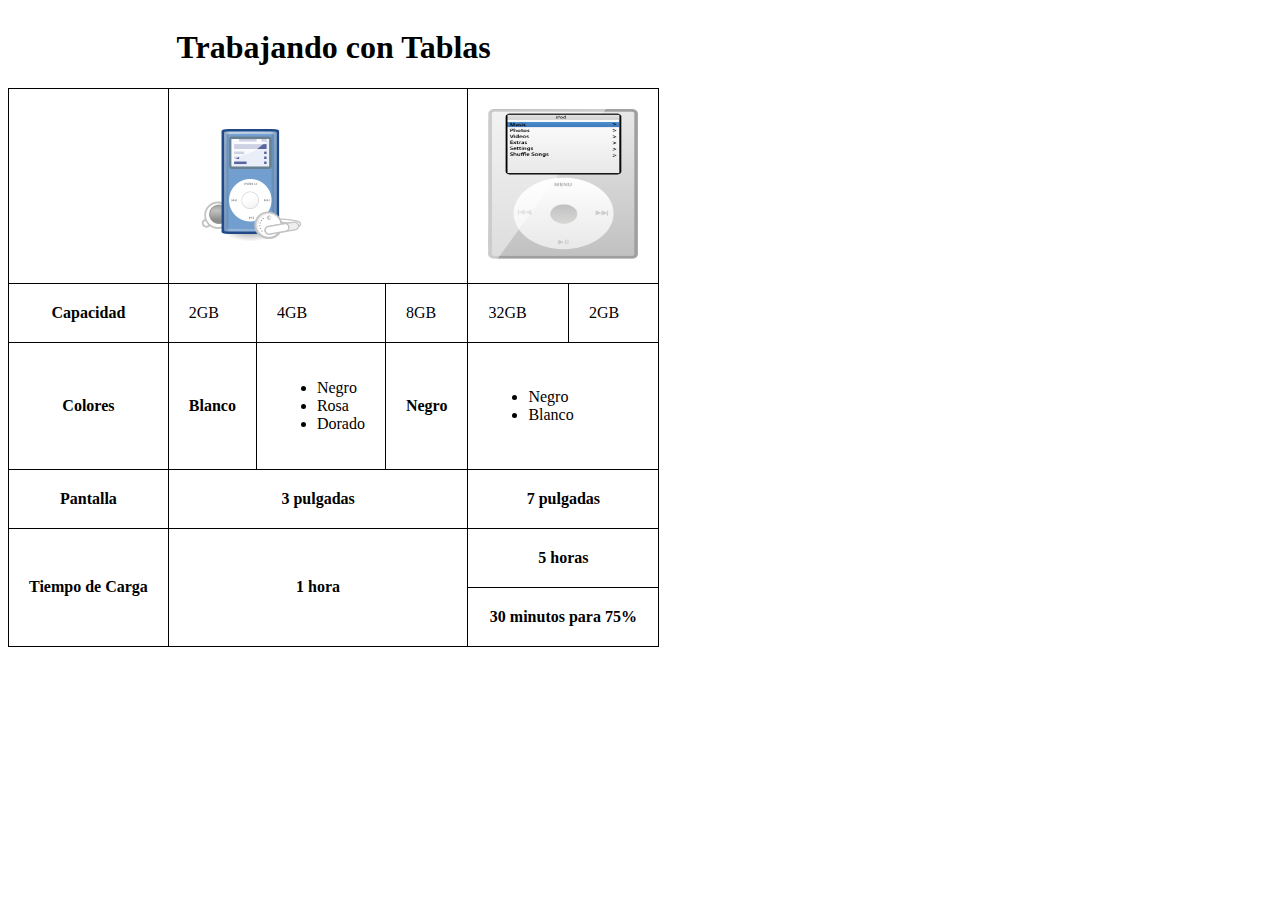
<file: ud02/02/Index.html>
<!--
Autor: Mario Badallo Jimenez
Creado: 27/10/2020
Modificado: 28/10/2020
-->

<!DOCTYPE html>
<html lang="es">
	<head>
		<meta charset="UTF-8">
		<title>HTML 02 Mario Badallo Jiménez</title>
		<link rel="icon" type="images/x-icon" href="../../images/Icono.ico">
		<style>
			table {
				border-collapse: collapse;
			}
			th,
			td {
				border: 1px solid black;
				padding: 20px;
			}
		</style>
	</head>
	<body>
		<table>
			<caption><h1>Trabajando con Tablas</h1></caption>
			<tbody>
				<tr>
					<td></td>
					<td colspan="3"><img src="./images/120_ipod.png" alt="ipod"></td>
					<td colspan="2"><img src="./images/100_ipod.png" width="150" height="150" alt="ipod2"></td>
				</tr>
				<tr>
					<th>Capacidad</th>
					<td>2GB</td>
					<td>4GB</td>
					<td>8GB</td>
					<td>32GB</td>
					<td>2GB</td>
				</tr>
				<tr>
					<th>Colores</th>
					<th>Blanco</th>
					<td>
						<ul>
							<li>Negro</li>
							<li>Rosa</li>
							<li>Dorado</li>
						</ul>
					</td>
					<th>Negro</th>
					<td colspan="2">
						<ul>
							<li>Negro</li>
							<li>Blanco</li>
						</ul>
					</td>
				</tr>
				<tr>
					<th>Pantalla</th>
					<th colspan="3">3 pulgadas</th>
					<th colspan="2">7 pulgadas</th>
				</tr>
				<tr>
					<th rowspan="2">Tiempo de Carga</th>
					<th colspan="3" rowspan="2">1 hora</th>
					<th colspan="2">5 horas</th>
				</tr>
				<tr>
					<th colspan="2">30 minutos para 75%</th>
				</tr>
			</tbody>
		</table>
	</body>
</html>
</file>
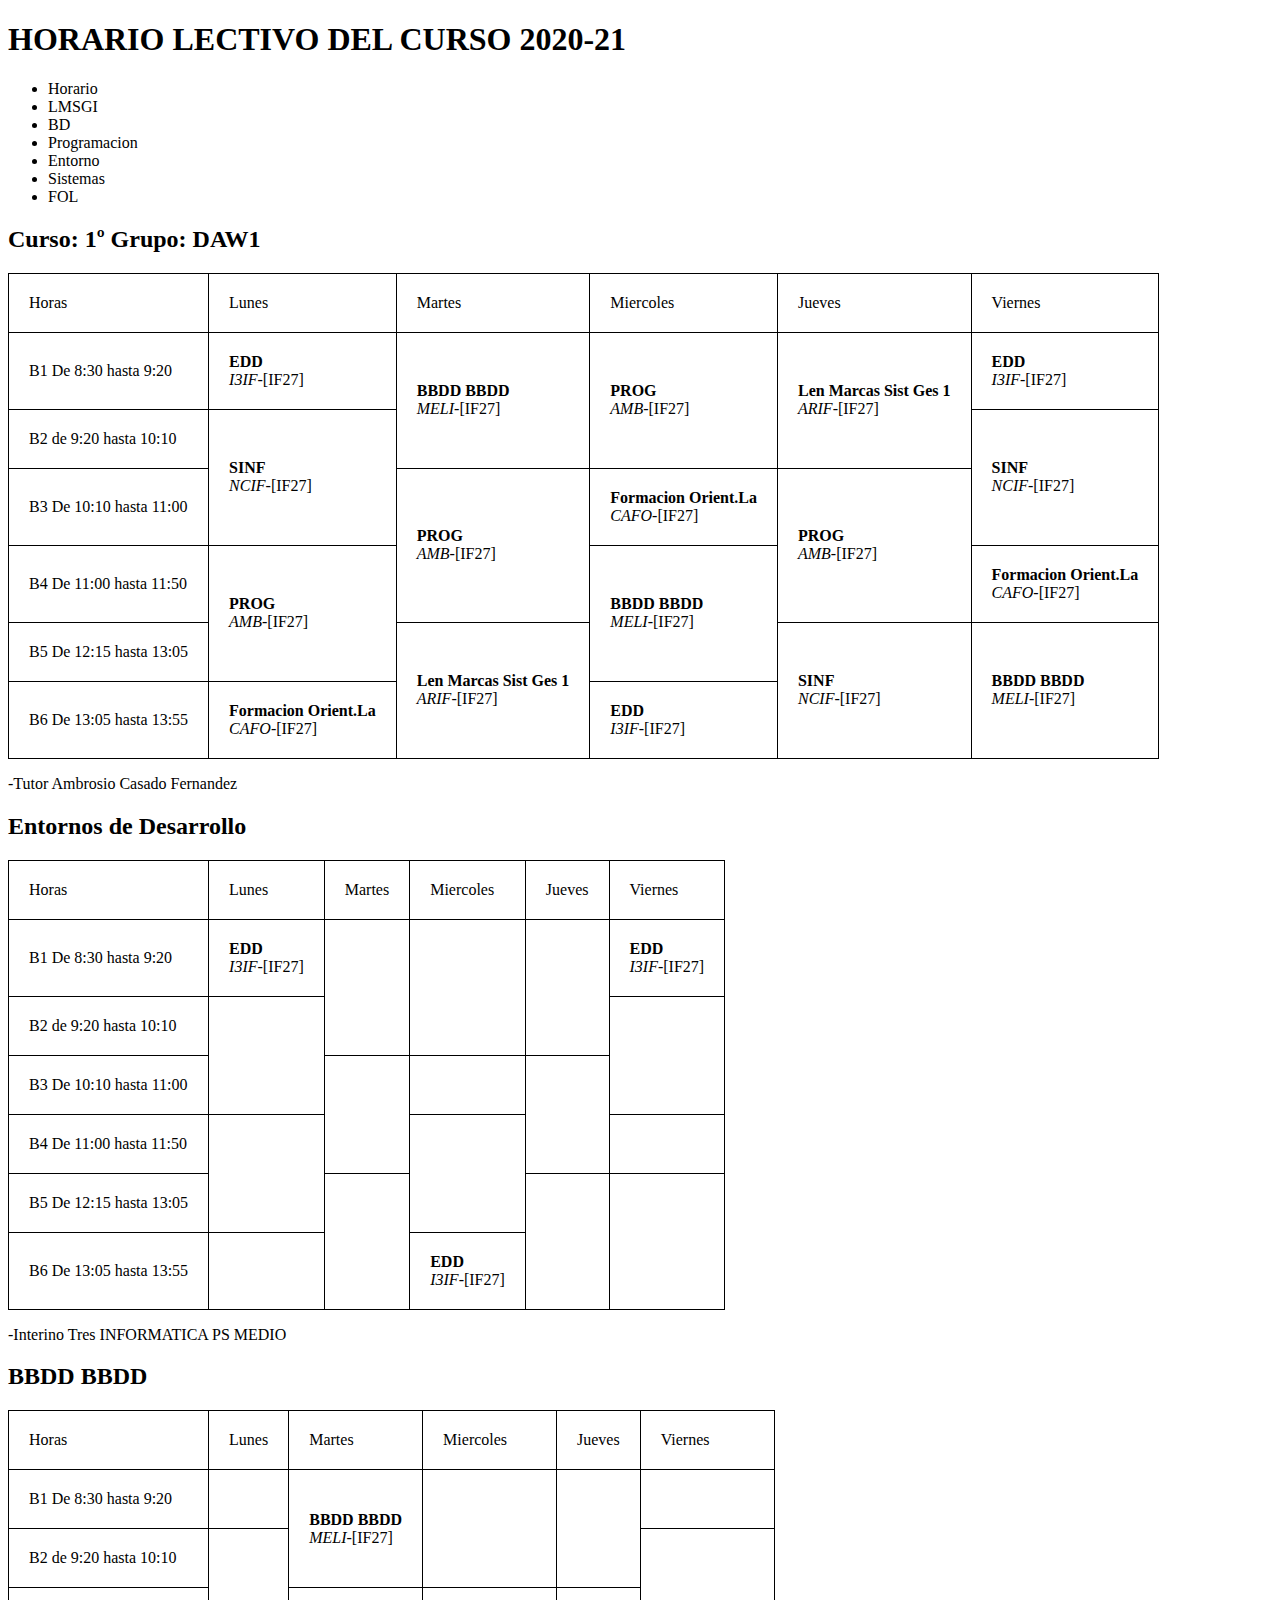
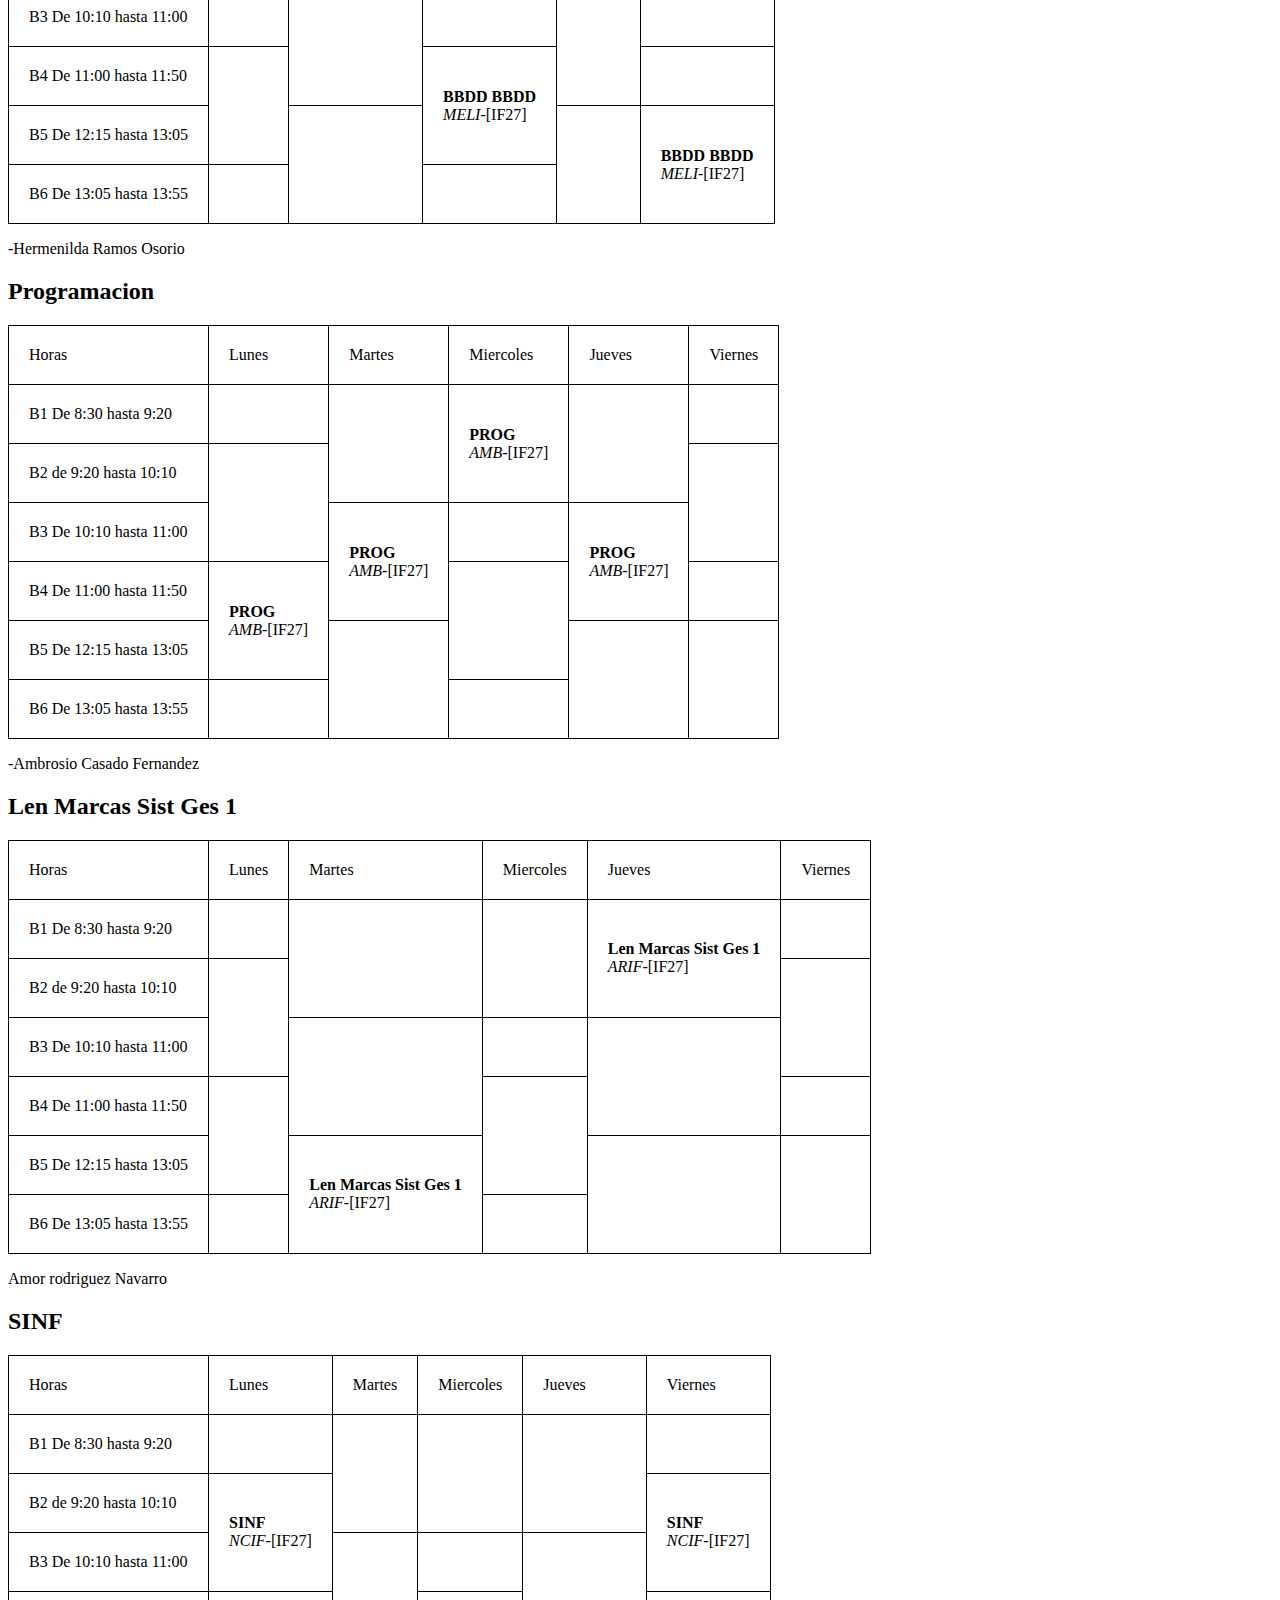
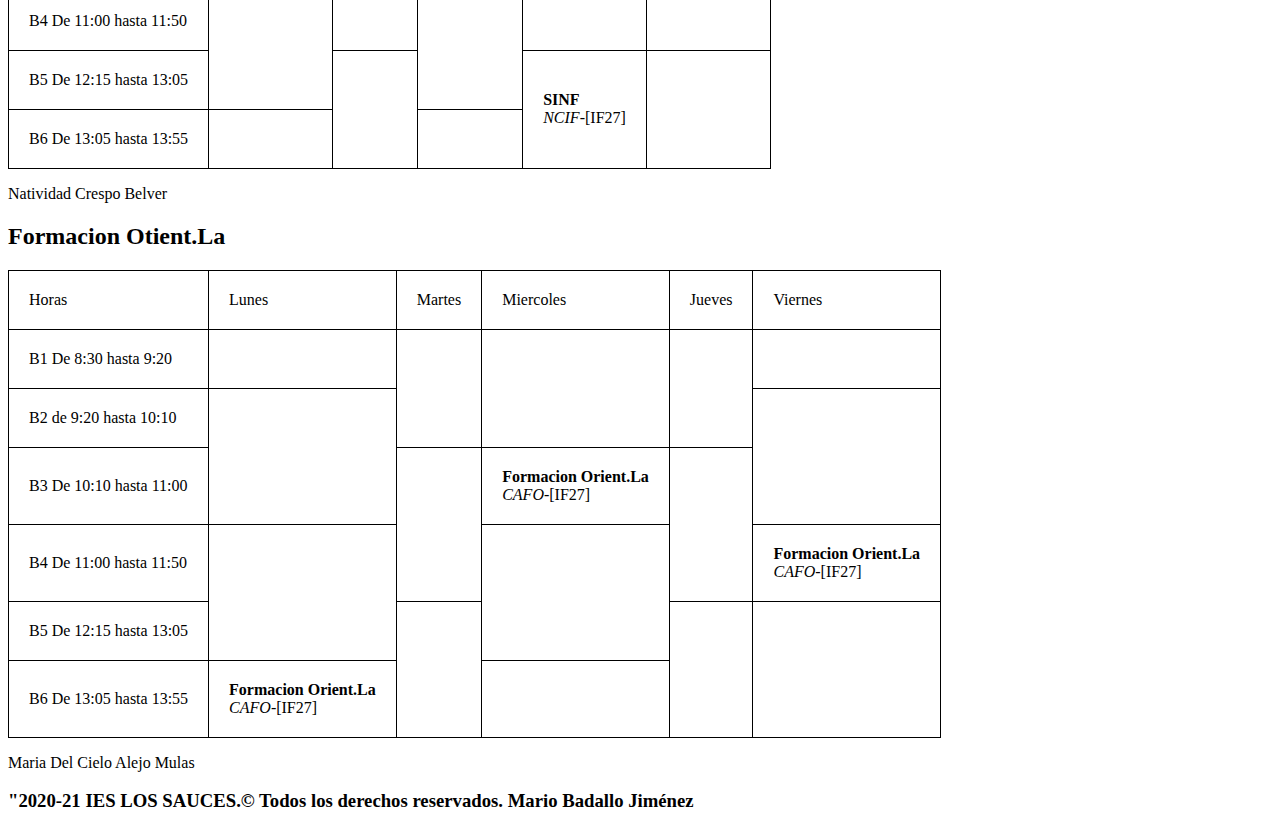
<file: ud02/03/Index.html>
<!--
Autor: Mario Badallo Jimenez
Creado: 27/10/2020
Modificado: 28/10/2020
-->

<!DOCTYPE html>
<html lang="es">
	<head>
		<meta charset="UTF-8">
		<title>HTML 03 Mario Badallo Jiménez</title>
		<link rel="icon" type="images/x-icon" href="../../images/Icono.ico">
		<style>
			table {
				border-collapse: collapse;
			}
			th,
			td {
				border: 1px solid black;
				padding: 20px;
			}
			
		</style>
	</head>
	<body>
		<h1>HORARIO LECTIVO DEL CURSO 2020-21</h1>
		<main>
			<ul>
				<li>Horario</li>
				<li>LMSGI</li>
				<li>BD</li>
				<li>Programacion</li>
				<li>Entorno</li>
				<li>Sistemas</li>
				<li>FOL</li>
			</ul>
		</main>
		<article>
			<h2>Curso:<b> 1º Grupo: DAW1</b></h2>
			<table>
				<thead>
					<tr>
						<td>Horas</td>
						<td>Lunes</td>
						<td>Martes</td>
						<td>Miercoles</td>
						<td>Jueves</td>
						<td>Viernes</td>
					</tr>
				</thead>
				<tbody>
					<tr>
						<td>B1 De 8:30 hasta 9:20</td>
						<td><b>EDD</b> <br><i>I3IF</i>-[IF27]</td>
						<td rowspan="2"><b>BBDD BBDD</b> <br><i>MELI</i>-[IF27]</td>
						<td rowspan="2"><b>PROG</b> <br><i>AMB</i>-[IF27]</td>
						<td rowspan="2"><b>Len Marcas Sist Ges 1</b> <br><i>ARIF</i>-[IF27]</td>
						<td><b>EDD</b> <br><i>I3IF</i>-[IF27]</td>
					</tr>
					<tr>
						<td>B2 de 9:20 hasta 10:10</td>
						<td rowspan="2"><b>SINF</b> <br><i>NCIF</i>-[IF27]</td>
						<td rowspan="2"><b>SINF</b> <br><i>NCIF</i>-[IF27]</td>
					</tr>
					<tr>
						<td>B3 De 10:10 hasta 11:00</td>
						<td rowspan="2"><b>PROG</b> <br><i>AMB</i>-[IF27]</td>
						<td><b>Formacion Orient.La</b> <br><i>CAFO</i>-[IF27]</td>
						<td rowspan="2"><b>PROG</b> <br><i>AMB</i>-[IF27]</td>
					</tr>
					<tr>
						<td>B4 De 11:00 hasta 11:50</td>
						<td rowspan="2"><b>PROG</b> <br><i>AMB</i>-[IF27]</td>
						<td rowspan="2"><b>BBDD BBDD</b> <br><i>MELI</i>-[IF27]</td>
						<td><b>Formacion Orient.La</b> <br><i>CAFO</i>-[IF27]</td>
					</tr>
					<tr>
						<td>B5 De 12:15 hasta 13:05</td>
						<td rowspan="2"><b>Len Marcas Sist Ges 1</b> <br><i>ARIF</i>-[IF27]</td>
						<td rowspan="2"><b>SINF</b> <br><i>NCIF</i>-[IF27]</td>
						<td rowspan="2"><b>BBDD BBDD</b> <br><i>MELI</i>-[IF27]</td>
					</tr>
					<tr>
						<td>B6 De 13:05 hasta 13:55</td>
						<td><b>Formacion Orient.La</b> <br><i>CAFO</i>-[IF27]</td>
						<td><b>EDD</b> <br><i>I3IF</i>-[IF27]</td>
					</tr>
				</tbody>
			</table>
			<footer>
				<p>-Tutor Ambrosio Casado Fernandez</p>
			</footer>
		</article>
		<article>
			<h2><b>Entornos de Desarrollo</b></h2>
			<table>
				<thead>
					<tr>
						<td>Horas</td>
						<td>Lunes</td>	
						<td>Martes</td>
						<td>Miercoles</td>
						<td>Jueves</td>
						<td>Viernes</td>
					</tr>
				</thead>
				<tbody>
					<tr>
						<td>B1 De 8:30 hasta 9:20</td>
						<td><b>EDD</b> <br><i>I3IF</i>-[IF27]</td>
						<td rowspan="2"> </td>
						<td rowspan="2"> </td>
						<td rowspan="2"> </td>
						<td><b>EDD</b> <br><i>I3IF</i>-[IF27]</td>
					</tr>
					<tr>
						<td>B2 de 9:20 hasta 10:10</td>
						<td rowspan="2"> </td>
						<td rowspan="2"> </td>
					</tr>
					<tr>
						<td>B3 De 10:10 hasta 11:00</td>
						<td rowspan="2"> </td>
						<td> </td>
						<td rowspan="2"> </td>
					</tr>
					<tr>
						<td>B4 De 11:00 hasta 11:50</td>
						<td rowspan="2"> </td>
						<td rowspan="2"> </td>
						<td> </td>
					</tr>
					<tr>
						<td>B5 De 12:15 hasta 13:05</td>
						<td rowspan="2"> </td>
						<td rowspan="2"> </td>
						<td rowspan="2"> </td>
					</tr>
					<tr>
						<td>B6 De 13:05 hasta 13:55</td>
						<td> </td>
						<td><b>EDD</b> <br><i>I3IF</i>-[IF27]</td>
					</tr>
				</tbody>
			</table>
			<footer>
				<p>-Interino Tres INFORMATICA PS MEDIO</p>
			</footer>
		</article>
		<article>
			<h2><b>BBDD BBDD</b></h2>
			<table>
				<thead>
					<tr>
						<td>Horas</td>
						<td>Lunes</td>	
						<td>Martes</td>
						<td>Miercoles</td>
						<td>Jueves</td>
						<td>Viernes</td>
					</tr>
				</thead>
				<tbody>
					<tr>
						<td>B1 De 8:30 hasta 9:20</td>
						<td> </td>
						<td rowspan="2"><b>BBDD BBDD</b> <br><i>MELI</i>-[IF27]</td>
						<td rowspan="2"> </td>
						<td rowspan="2"> </td>
						<td> </td>
					</tr>
					<tr>
						<td>B2 de 9:20 hasta 10:10</td>
						<td rowspan="2"> </td>
						<td rowspan="2"> </td>
					</tr>
					<tr>
						<td>B3 De 10:10 hasta 11:00</td>
						<td rowspan="2"> </td>
						<td> </td>
						<td rowspan="2"> </td>
					</tr>
					<tr>
						<td>B4 De 11:00 hasta 11:50</td>
						<td rowspan="2"> </td>
						<td rowspan="2"><b>BBDD BBDD</b> <br><i>MELI</i>-[IF27]</td>
						<td> </td>
					</tr>
					<tr>
						<td>B5 De 12:15 hasta 13:05</td>
						<td rowspan="2"> </td>
						<td rowspan="2"> </td>
						<td rowspan="2"><b>BBDD BBDD</b> <br><i>MELI</i>-[IF27]</td>
					</tr>
					<tr>
						<td>B6 De 13:05 hasta 13:55</td>
						<td> </td>
						<td> </td>
					</tr>
				</tbody>
			</table>
			<footer>
				<p>-Hermenilda Ramos Osorio</p>
			</footer>
		</article>
		<article>
				<h2><b>Programacion</b></h2>
			<table>
				<thead>
					<tr>
						<td>Horas</td>
						<td>Lunes</td>	
						<td>Martes</td>
						<td>Miercoles</td>
						<td>Jueves</td>
						<td>Viernes</td>
					</tr>
				</thead>
				<tbody>
					<tr>
						<td>B1 De 8:30 hasta 9:20</td>
						<td> </td>
						<td rowspan="2"></td>
						<td rowspan="2"><b>PROG</b> <br><i>AMB</i>-[IF27]</td>
						<td rowspan="2"></td>
						<td> </td>
					</tr>
					<tr>
						<td>B2 de 9:20 hasta 10:10</td>
						<td rowspan="2"> </td>
						<td rowspan="2"> </td>
					</tr>
					<tr>
						<td>B3 De 10:10 hasta 11:00</td>
						<td rowspan="2"><b>PROG</b> <br><i>AMB</i>-[IF27]</td>
						<td> </td>
						<td rowspan="2"><b>PROG</b> <br><i>AMB</i>-[IF27]</td>
					</tr>
					<tr>
						<td>B4 De 11:00 hasta 11:50</td>
						<td rowspan="2"><b>PROG</b> <br><i>AMB</i>-[IF27]</td>
						<td rowspan="2"> </td>
						<td> </td>
					</tr>
					<tr>
						<td>B5 De 12:15 hasta 13:05</td>
						<td rowspan="2"> </td>
						<td rowspan="2"> </td>
						<td rowspan="2"> </td>
					</tr>
					<tr>
						<td>B6 De 13:05 hasta 13:55</td>
						<td> </td>
						<td> </td>
					</tr>
				</tbody>
			</table>
			<footer>
				<p>-Ambrosio Casado Fernandez</p>
			</footer>
		</article>
		<article>
			<h2><b>Len Marcas Sist Ges 1</b></h2>
			<table>
				<thead>
					<tr>
						<td>Horas</td>
						<td>Lunes</td>	
						<td>Martes</td>
						<td>Miercoles</td>
						<td>Jueves</td>
						<td>Viernes</td>
					</tr>
				</thead>
				<tbody>
					<tr>
						<td>B1 De 8:30 hasta 9:20</td>
						<td> </td>
						<td rowspan="2"> </td>
						<td rowspan="2"> </td>
						<td rowspan="2"><b>Len Marcas Sist Ges 1</b> <br><i>ARIF</i>-[IF27]</td>
						<td> </td>
					</tr>
					<tr>
						<td>B2 de 9:20 hasta 10:10</td>
						<td rowspan="2"> </td>
						<td rowspan="2"> </td>
					</tr>
					<tr>
						<td>B3 De 10:10 hasta 11:00</td>
						<td rowspan="2"> </td>
						<td> </td>
						<td rowspan="2"> </td>
					</tr>
					<tr>
						<td>B4 De 11:00 hasta 11:50</td>
						<td rowspan="2"> </td>
						<td rowspan="2"> </td>
						<td> </td>
					</tr>
					<tr>
						<td>B5 De 12:15 hasta 13:05</td>
						<td rowspan="2"><b>Len Marcas Sist Ges 1</b> <br><i>ARIF</i>-[IF27]</td>
						<td rowspan="2"> </td>
						<td rowspan="2"> </td>
					</tr>
					<tr>
						<td>B6 De 13:05 hasta 13:55</td>
						<td> </td>
						<td> </td>
					</tr>
				</tbody>
			</table>
			<footer>
				<p>Amor rodriguez Navarro</p>
			</footer>
		</article>
		<article>
			<h2><b>SINF</b></h2>
			<table>
				<thead>
					<tr>
						<td>Horas</td>
						<td>Lunes</td>	
						<td>Martes</td>
						<td>Miercoles</td>
						<td>Jueves</td>
						<td>Viernes</td>
					</tr>
				</thead>
				<tbody>
					<tr>
						<td>B1 De 8:30 hasta 9:20</td>
						<td> </td>
						<td rowspan="2"> </td>
						<td rowspan="2"> </td>
						<td rowspan="2"> </td>
						<td> </td>
					</tr>
					<tr>
						<td>B2 de 9:20 hasta 10:10</td>
						<td rowspan="2"><b>SINF</b> <br><i>NCIF</i>-[IF27]</td>
						<td rowspan="2"><b>SINF</b> <br><i>NCIF</i>-[IF27]</td>
					</tr>
					<tr>
						<td>B3 De 10:10 hasta 11:00</td>
						<td rowspan="2"> </td>
						<td> </td>
						<td rowspan="2"> </td>
					</tr>
					<tr>
						<td>B4 De 11:00 hasta 11:50</td>
						<td rowspan="2"> </td>
						<td rowspan="2"> </td>
						<td> </td>
					</tr>
					<tr>
						<td>B5 De 12:15 hasta 13:05</td>
						<td rowspan="2"> </td>
						<td rowspan="2"><b>SINF</b> <br><i>NCIF</i>-[IF27]</td>
						<td rowspan="2"> </td>
					</tr>
					<tr>
						<td>B6 De 13:05 hasta 13:55</td>
						<td> </td>
						<td> </td>
					</tr>
				</tbody>
			</table>
			<footer>
				<p>Natividad Crespo Belver</p>
			</footer>
		</article>
		<article>
			<h2><b>Formacion Otient.La</b></h2>
			<table>
				<thead>
					<tr>
						<td>Horas</td>
						<td>Lunes</td>	
						<td>Martes</td>
						<td>Miercoles</td>
						<td>Jueves</td>
						<td>Viernes</td>
					</tr>
				</thead>
				<tbody>
					<tr>
						<td>B1 De 8:30 hasta 9:20</td>
						<td> </td>
						<td rowspan="2"> </td>
						<td rowspan="2"> </td>
						<td rowspan="2"> </td>
						<td> </td>
					</tr>
					<tr>
						<td>B2 de 9:20 hasta 10:10</td>
						<td rowspan="2"> </td>
						<td rowspan="2"> </td>
					</tr>
					<tr>
						<td>B3 De 10:10 hasta 11:00</td>
						<td rowspan="2"> </td>
						<td><b>Formacion Orient.La</b> <br><i>CAFO</i>-[IF27]</td>
						<td rowspan="2"> </td>
					</tr>
					<tr>
						<td>B4 De 11:00 hasta 11:50</td>
						<td rowspan="2"> </td>
						<td rowspan="2"> </td>
						<td><b>Formacion Orient.La</b> <br><i>CAFO</i>-[IF27]</td>
					</tr>
					<tr>
						<td>B5 De 12:15 hasta 13:05</td>
						<td rowspan="2"> </td>
						<td rowspan="2"> </td>
						<td rowspan="2"> </td>
					</tr>
					<tr>
						<td>B6 De 13:05 hasta 13:55</td>
						<td><b>Formacion Orient.La</b> <br><i>CAFO</i>-[IF27]</td>
						<td> </td>
					</tr>
				</tbody>
			</table>
			<footer>
				<p>Maria Del Cielo Alejo Mulas</p>
			</footer>
		</article>
		<footer>
		<h3>"2020-21 IES LOS SAUCES.© Todos los derechos reservados. Mario Badallo Jiménez</h3>
		</footer>
	</body>
</html>
</file>
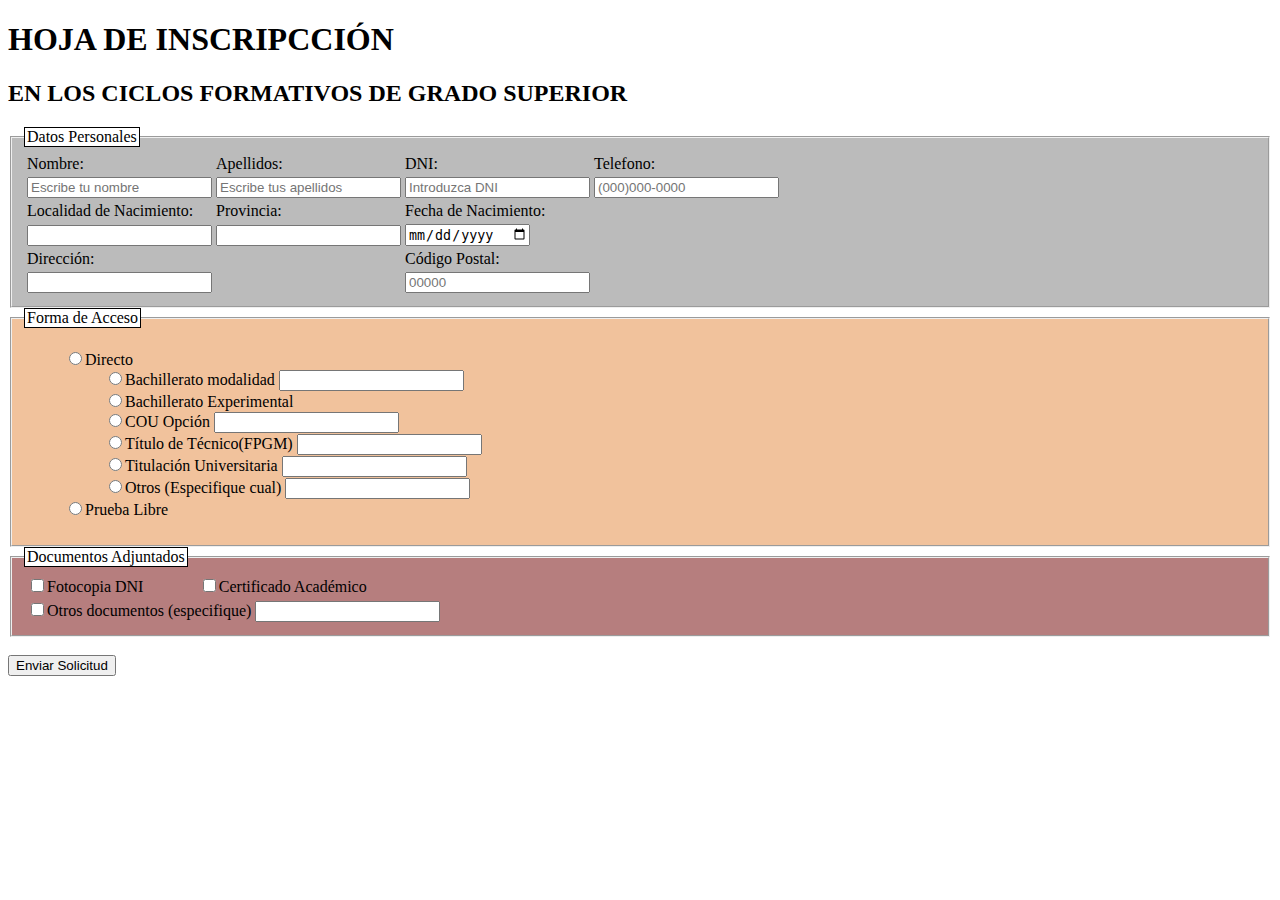
<file: ud02/04/index.html>
<!DOCTYPE html>
<html lang="es">
	<head>
		<meta charset="UTF-8">
		<title>HTML04 Mario Badallo Jimenez</title>
	</head>
	<body>
		<header>
			<h1>HOJA DE INSCRIPCCIÓN</h1>
			<h2>EN LOS CICLOS FORMATIVOS DE GRADO SUPERIOR</h2>
		</header>
		<form action="registro.php">
			<fieldset style="background-color: #BBBBBB">
				<legend style="border: 1px solid black; background-color:white">Datos Personales</legend>
				<table>
					<tr>
						<td><label for="nombre">Nombre:</label></td>
						<td><label for="apellidos">Apellidos:</label></td>
						<td><label for="DNI">DNI:</label></td>
						<td><label for="tlf">Telefono:</label></td>
					</tr>
					<tr>
						<td><input name="nombre" type="text" placeholder="Escribe tu nombre" id="nombre"></td>
						<td><input name="apellidos" type="text" placeholder="Escribe tus apellidos" id="apellidos"></td>
						<td><input name="DNI" type="text" placeholder="Introduzca DNI" id="DNI"></td>
						<td><input type="text" name="tlf" id="tlf" placeholder="(000)000-0000"  pattern="\([0-9]{3})\ [0-9]{3}[ -][0-9]{4}"></td>
					</tr>
					<tr>
						<td><label for="localidad">Localidad de Nacimiento:</label></td>
						<td><label for="provincia">Provincia:</label></td>
						<td><label for="fecha">Fecha de Nacimiento:</label></td>
						<td></td>
					</tr>
					<tr>
						<td><input name="localidad" type="text" id="localidad"></td>
						<td><input list="provincias" name="provincia" type="text" id="provincia">
						<datalist id="provincias">
							<option value="Zamora">
							<option value="Valladolid">
							<option value="Leon">
							<option value="Salamanca">
							<option value="Palencia">
							<option value="Burgos">
							<option value="Soria">
							<option value="Segovia">
							<option value="Avila">
						</datalist></td>
						<td><input min="1999-01-01" name="fecha" type="date" id="fecha"></td>
						<td></td>
					</tr>
					<tr>
						<td colspan="2"><label for="direccion">Dirección:</label></td>
						<td><label for="codigo-postal">Código Postal:</label></td>
						<td></td>
					</tr>
					<tr>
						<td colspan="2"><input name="direccion" type="text" id="direccion"></td>
						<td><input name="codigo postal" placeholder="00000" pattern="[0-9]{5}" type="text" id="codigo-postal"></td>
						<td></td>
					</tr>
				</table>
			</fieldset>
			<fieldset style="background-color: rgb(241,194,156)">
				<legend style="border: 1px solid black; background-color:white">Forma de Acceso</legend>
				<ul style="list-style:none;">
					<li><label for="directo"><input type="radio" name="acceso" id="directo">Directo</label>
						<ul style="list-style:none;">
							<li>
								<label for="bachillerato"><input type="radio" name="directo" id="bachillerato">Bachillerato modalidad</label>
								<input name="bachillerato" type="text">
							</li>
							<li>
								<label for="bachillerato2"><input type="radio" name="directo" id="bachillerato2">Bachillerato Experimental</label>
							</li>
							<li>
								<label for="COU"><input type="radio" name="directo" id="COU">COU Opción</label>
								<input name="COU" type="text">
							</li>
							<li>
								<label for="tecnico"><input type="radio" name="directo" id="tecnico">Título de Técnico(FPGM)</label>
								<input name="tecnico" type="text">
							</li>
							<li>
								<label for="uni"><input type="radio" name="directo" id="uni">Titulación Universitaria</label>
								<input name="uni" type="text">
							</li>
							<li>
								<label for="otro"><input type="radio" name="directo" id="otro">Otros (Especifique cual)</label>
								<input name="otro" type="text">
							</li>
						</ul>
					</li>
					<li>
						<label for="prueba-libre"><input type="radio" name="acceso" id="prueba-libre">Prueba Libre</label>
					</li>
				</ul>
			</fieldset>
			<fieldset style="background-color: rgb(182, 126, 126)">
				<legend style="border: 1px solid black; background-color:white">Documentos Adjuntados</legend>
				<table>
					<tr>
						<td><label for="DNI2"><input type="checkbox" name="checkbox" ID="DNI2">Fotocopia DNI</label></td>
						<td><label for="certificado"><input type="checkbox" name="checkbox" ID="certificado">Certificado Académico</label></td>
					</tr>
					<tr>
						<td colspan="2">
							<label for="docs"><input type="checkbox" name="checkbox" ID="docs">Otros documentos (especifique)</label>
							<label for="doc"><input name="checkbox" type="text" id="doc"></label>
						</td>
					</tr>
				</table>
			</fieldset>
			<br/>
			<input type="submit" value="Enviar Solicitud">
		</form>
	</body>
</html>
</file>
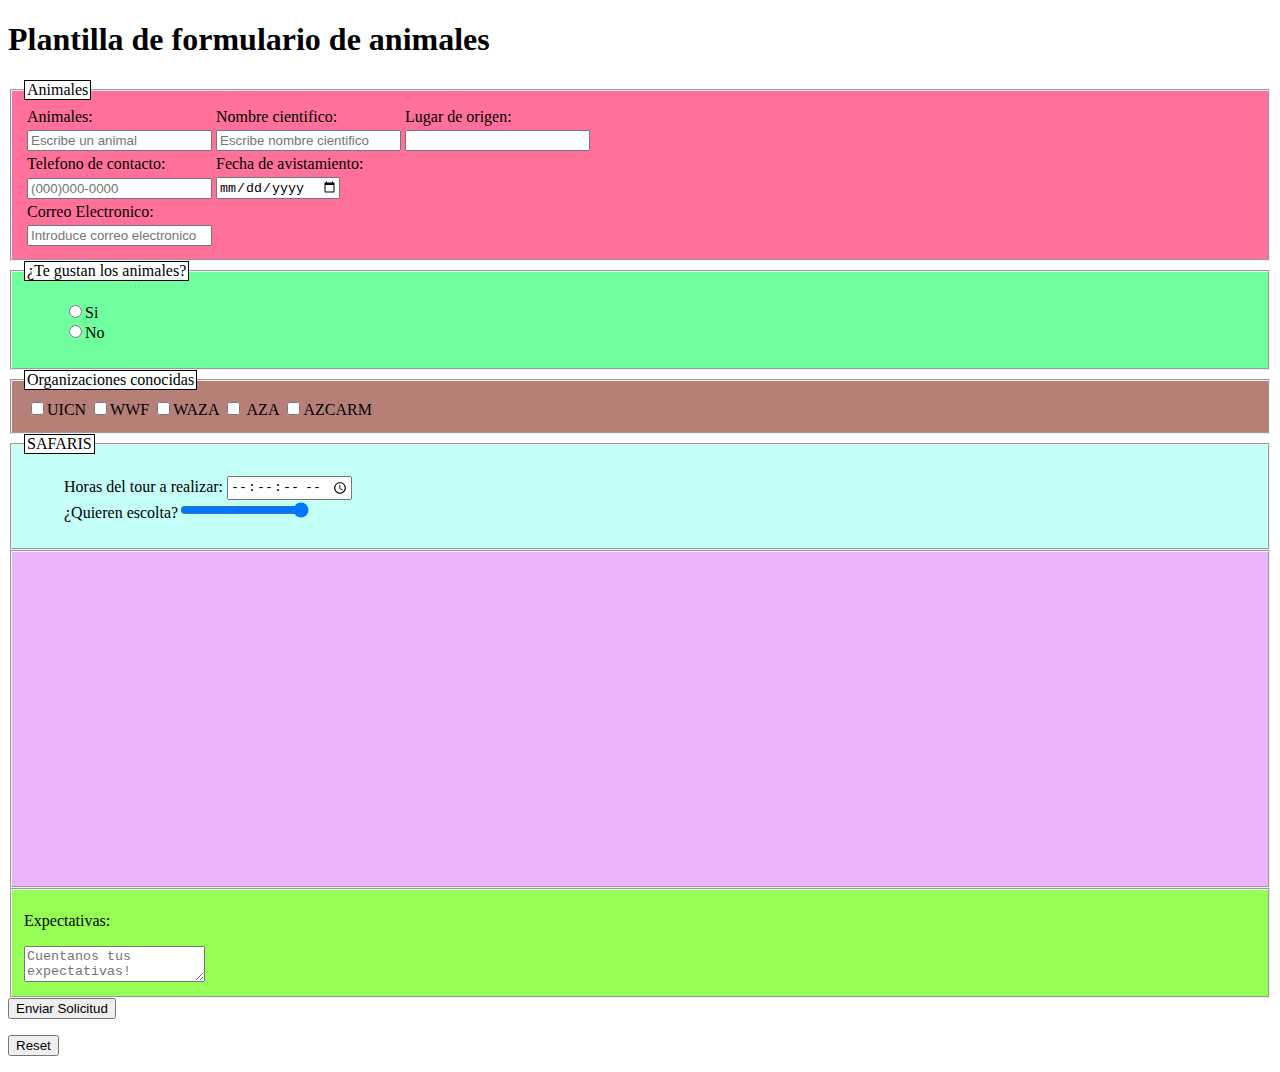
<file: ud02/05/index.html>
<!--
Autor: Mario Badallo Jimenez
Creado: 27/10/2020
Modificado: 28/10/2020
-->
<!DOCTYPE html>
<html lang="es">
	<head>
		<meta charset="UTF-8">
		<title>HTML05 Mario Badallo Jimenez</title>
		<link rel="icon" type="images/x-icon" href="Icono.ico">
	</head>
	<body>
		<header>
			<h1>Plantilla de formulario de animales</h1>
		</header>
		<form action="registro.php">
			<fieldset style="background-color: #FF719A">
				<legend style="border: 1px solid black; background-color:white">Animales</legend>
				<table>
					<tr>
						<td><label for="Animals">Animales:</label></td>
						<td><label for="nombre">Nombre cientifico:</label></td>
						<td><label for="idLocalizacion">Lugar de origen:</label></td>
					</tr>
					<tr>
						<td><input name="Animals" type="text" placeholder="Escribe un animal" id="Animals"></td>
						<td><input name="nombre" type="text" placeholder="Escribe nombre cientifico" id="nombre"></td>
						<td><input list="idLocalidad" name="Localidad" type="text" id="idLocalizacion">
						<datalist id="idLocalidad">
							<option value="Africa">
							<option value="Asia">
							<option value="America Norte">
							<option value="America Sur">
							<option value="Antartida">
							<option value="Europa">
							<option value="Oceania">
						</datalist></td>
					</tr>
					<tr>
						<td><label for="tlf">Telefono de contacto:</label></td>
						<td><label for="fecha">Fecha de avistamiento:</label></td>
					<tr>
						<td><input type="text" name="tlf" id="tlf" placeholder="(000)000-0000"  pattern="\([0-9]{3})\ [0-9]{3}[ -][0-9]{4}"></td>
						<td><input min="1999-01-01" name="fecha" type="date" id="fecha"></td>
					</tr>
					<tr>
						<td colspan="2"><label for="direccionCE">Correo Electronico:</label></td>
					</tr>
					<tr>
						<td><input name="direccionCE" required type="email" placeholder="Introduce correo electronico" id="direccionCE"></td>
					</tr>
				</table>
			</fieldset>
			<fieldset style="background-color: rgb(111, 255, 159)">
				<legend style="border: 1px solid black; background-color:white">¿Te gustan los animales?</legend>
					<ul style="list-style:none;">
						<li>
							<label for="RespuestaA"><input type="radio" name="Afirmacion" id="RespuestaA">Si</label>
						</li>
						<li>
							<label for="RespuestaN"><input type="radio" name="Afirmacion" id="RespuestaN">No</label>
						</li>
					</ul>
			</fieldset>
			<fieldset style="background-color: rgb(182, 128, 121)">
			<legend style="border: 1px solid black; background-color:white">Organizaciones conocidas</legend>
				<table>
					<tr>
						<td><label for="Organizacion1"><input type="checkbox" ID="Organizacion1">UICN</label></td>
						<td><label for="Organizacion2"><input type="checkbox" ID="Organizacion2">WWF</label></td>
						<td><label for="Organizacion3"><input type="checkbox" ID="Organizacion3">WAZA</label></td>
						<td><label for="Organizacion4"><input type="checkbox" ID="Organizacion4"> AZA</label></td>
						<td><label for="Organizacion5"><input type="checkbox" ID="Organizacion5">AZCARM</label></td>
					</tr>
				</table>
			</fieldset>
			<fieldset style="background-color: rgb(196, 255, 248 )">
			<legend style="border: 1px solid black; background-color:white">SAFARIS</legend>
				<ul style="list-style:none;">
					<li>
						<label for="IdHora">Horas del tour a realizar:</label>
						<input type="time" name="horas" id="IdHora" min="00:45" max="03:45" step="5">
					</li>
					<li>
						<label for="IdEscolta">¿Quieren escolta?<input id="IdEscolta" name="rango" type="range" min="1" max="2"></label>				
					</li>
				</ul>
			</fieldset>
			<fieldset style="background-color: rgb(235,181,252)">
				<iframe width="560" height="315" src="https://www.youtube.com/embed/ZkSxIbv_gbk" frameborder="0" allow="accelerometer; autoplay; clipboard-write; encrypted-media; gyroscope; picture-in-picture" allowfullscreen></iframe>
			</fieldset>
			
			<fieldset style="background-color: rgb(151, 254, 85)">
			
				<p>Expectativas:</p>
				<textarea name="mensaje" placeholder="Cuentanos tus expectativas!"></textarea>
			</fieldset>
			
			<input type="submit" value="Enviar Solicitud">
			<p><button type="reset">Reset</button></p>
		</form>
	</body>
</html>
</file>
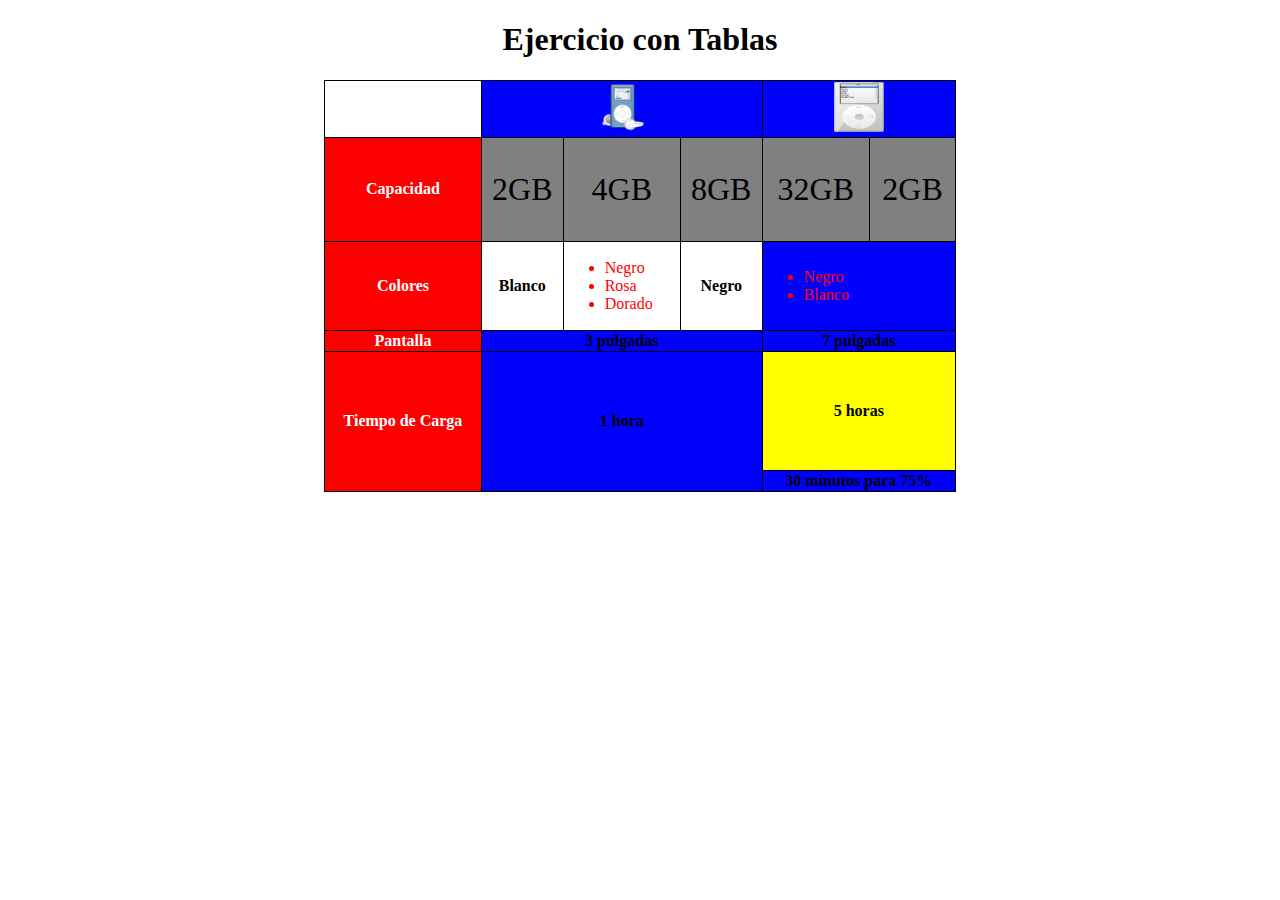
<file: ud02/07/index.html>
<!--
Autor: Mario Badallo Jimenez
Creado: 10/10/2020
Modificado: 12/11/2020
-->
<!DOCTYPE html>
<html lang="es">
<head>
    <meta charset="UTF-8">
    <meta name="viewport" content="width=device-width, initial-scale=1.0">
    <meta http-equiv="X-UA-Compatible" content="ie=edge">
    <title>HTML07 Mario Badallo Jimenez</title>
    <link rel="icon" type="images/x-icon" href="../../images/Icono.ico">
	<link rel="stylesheet" href="css/estilos.css" type="text/css" />
</head>
<body>
    <h1>Ejercicio con Tablas</h1>

    <table>
        <caption></caption>
        <thead>
            <tr>
                <th></th>
                <th colspan="3"><img src="img/120_ipod.png"></th>
                <th colspan="2"><img src="img/100_ipod.png" width="100px"></th>
            </tr>
        </thead>
        <tbody>
            <tr id="fila">
                <th class="primera">Capacidad</th>
                <td class="gb">
                    <p>2GB</p>
                </td>
                <td class="gb">
                    <p>4GB</p>
                </td>
                <td class="gb">
                    <p>8GB</p>
                </td>
                <td class="gb">
                    <p>32GB</p>
                </td>
                <td class="gb">
                    <p>2GB</p>
                </td>
            </tr>
            <tr id="listas">
                <th class="primera">Colores</th>
                <th>Blanco</th>
                <td>
                    <ul>
                        <li>Negro</li>
                        <li>Rosa</li>
                        <li>Dorado</li>
                    </ul>
                </td>
                <th>Negro</th>
                <td colspan="2">
                    <ul>
                        <li>Negro</li>
                        <li>Blanco</li>
                    </ul>
                </td>
            </tr>
            <tr>
                <th class="primera">Pantalla</th>
                <th colspan="3">3 pulgadas</th>
                <th colspan="2">7 pulgadas</th>
            </tr>
            <tr>
                <th rowspan="2" class="primera">Tiempo de Carga</th>
                <th colspan="3" rowspan="2">1 hora</th>
                <th colspan="2" id="cinco">5 horas</th>
            </tr>
            <tr>
                <th colspan="2">30 minutos para 75%</th>
            </tr>
        </tbody>
    </table>
</body>
</html>
</file>
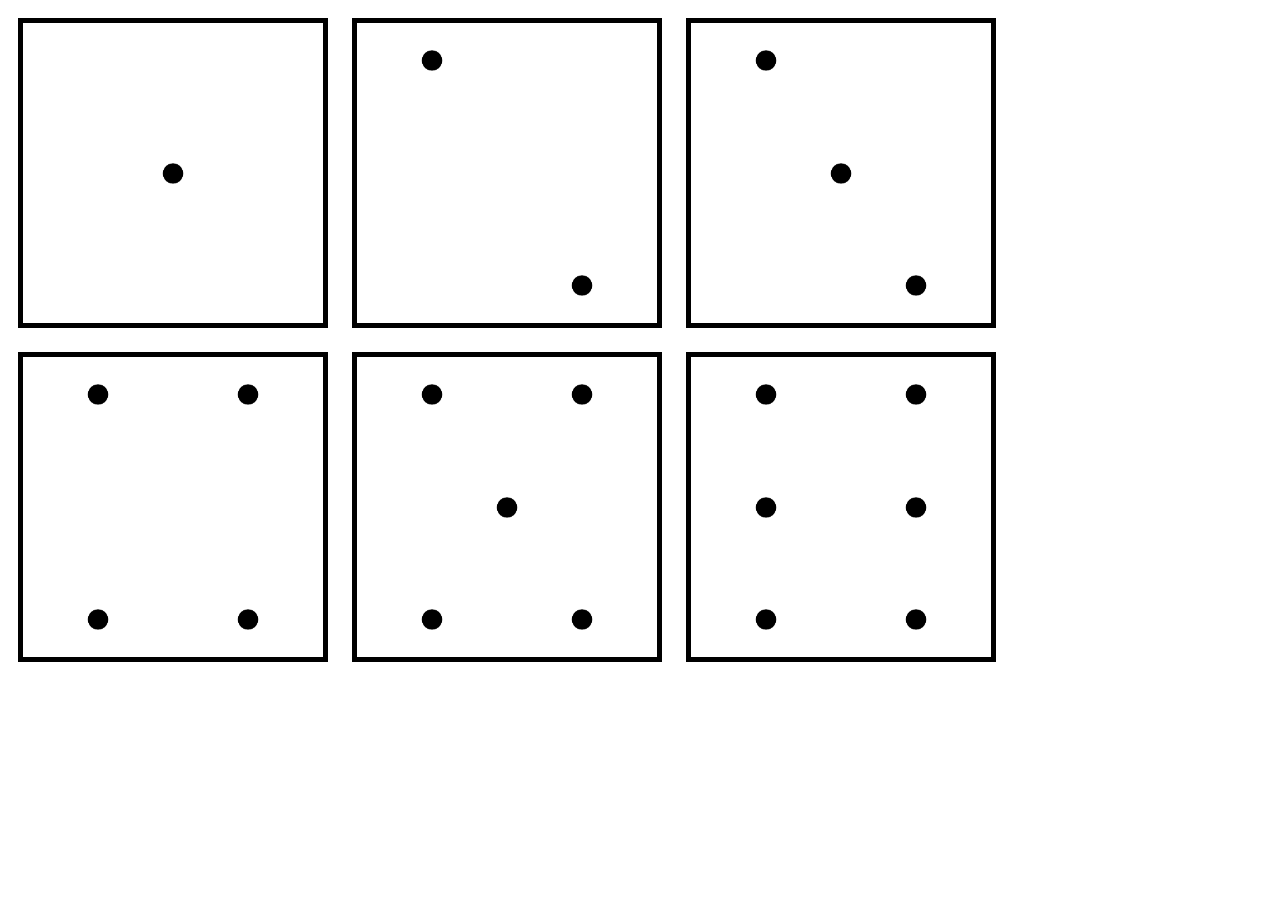
<file: ud02/08/index.html>
<!--
Autor: Mario Badallo Jimenez
Creado: 10/10/2020
Modificado: 12/11/2020
-->
<!DOCTYPE html>
<html lang="es">
<head>
    <meta charset="UTF-8">
    <meta name="viewport" content="width=device-width, initial-scale=1.0">
    <meta http-equiv="X-UA-Compatible" content="ie=edge">
    <title>HTML08 Mario Badallo Jimenez</title>
    <link rel="icon" type="images/x-icon" href="../../images/Icono.ico">
	<link rel="stylesheet" href="css/Estilo.css" type="text/css" />
	<style>
	
	</style>
</head>
	<body>
		<div></div>
		<div></div>
		<div></div>
		<div></div>
		<div></div>
		<div></div>
	</body>
</html>
</file>
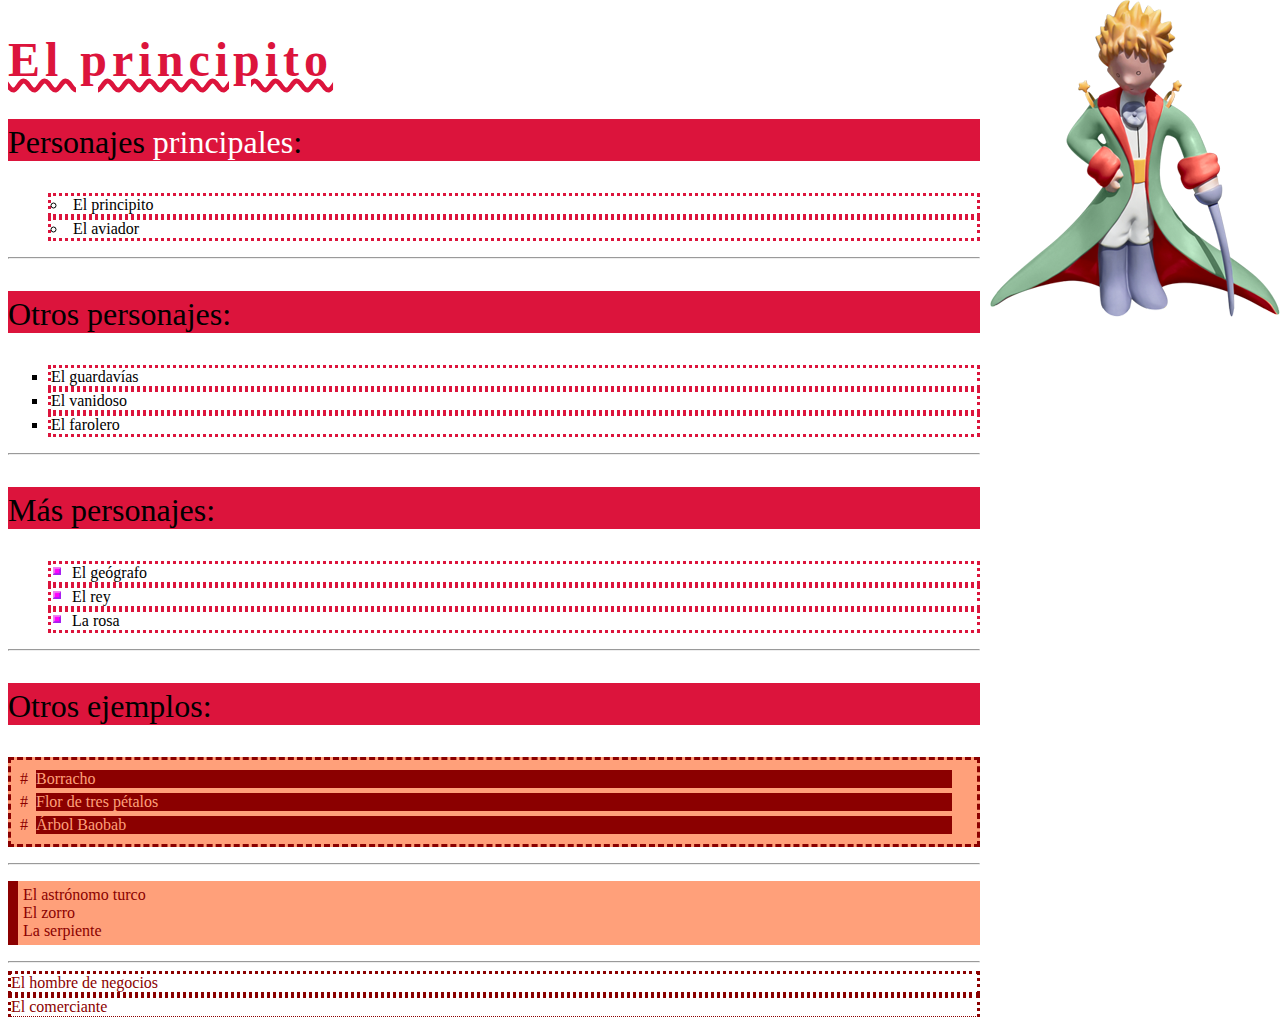
<file: ud02/09/index.html>
<!--
Autor: Mario Badallo Jimenez
Creado: 19/10/2020
Modificado: 24/11/2020
-->
<!DOCTYPE html>
<html lang="es">
    <head>
		<meta charset="UTF-8">
		<meta name="viewport" content="width=device-width, initial-scale=1.0">
		<meta http-equiv="X-UA-Compatible" content="ie=edge">
		<title>HTML09 Mario Badallo Jimenez</title>
		<link rel="icon" type="images/x-icon" href="../../images/Icono.ico">
		<link rel="stylesheet" href="css/Estilo.css" type="text/css" />
		<style>
		
		</style>
	</head>
    <body>
        <header>
            <h1>El principito</h1> 
        </header>
        <main>
            <p>Personajes <span>principales</span>: </p>
            <ul class="lista1">
                <li>El principito</li>
                <li>El aviador</li>
            </ul>
            <hr>
            <p>Otros personajes:</p>
            <ul class="lista2">
                <li>El guardavías</li>
                <li>El vanidoso</li>
                <li>El farolero</li>
            </ul>
            <hr>
            <p>Más personajes:</p>
            <ul class="lista3">
                <li>El geógrafo</li>
                <li>El rey</li>
                <li>La rosa</li>
            </ul>
            <hr>
            <p>Otros ejemplos:</p>
            <ol class="lista4">
                <li>Borracho</li>
                <li>Flor de tres pétalos</li>
                <li>Árbol Baobab</li>
            </ol>
            <hr>
            <ul class="lista5">
                <li>El astrónomo turco</li>
                <li>El zorro</li>
                <li>La serpiente</li>
            </ul>
            <hr>
            <ul class="lista6">
                <li>El hombre de negocios</li>
                <li>El comerciante</li>
                
            </ul>  
        </main>
    </body>
</html>
</file>
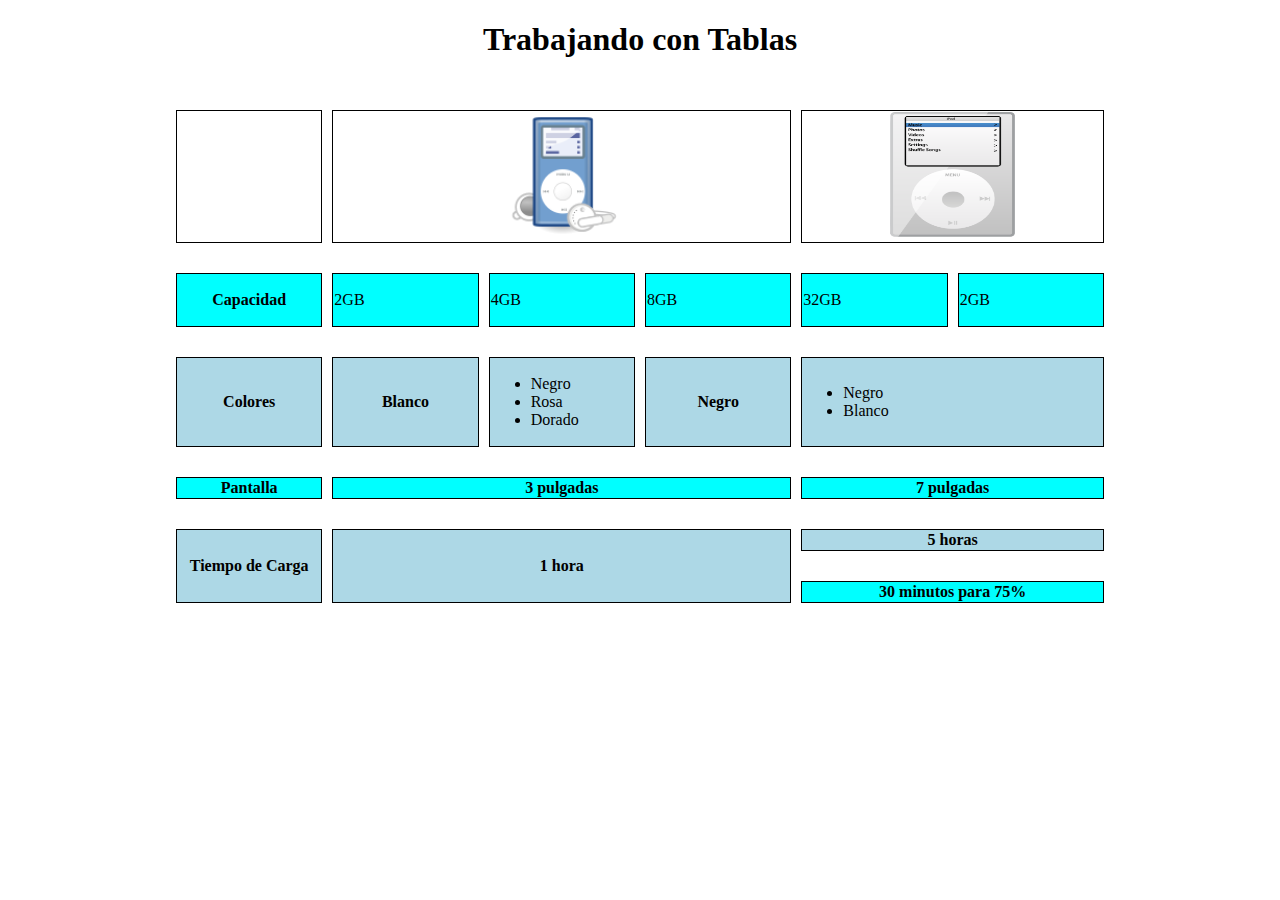
<file: ud02/10/Index.html>
<!--
Autor: Mario Badallo Jimenez
Creado: 24/10/2020
Modificado: 24/11/2020
-->
<!DOCTYPE html>
<html lang="es">
<head>
    <meta charset="UTF-8">
    <meta name="viewport" content="width=device-width, initial-scale=1.0">
    <meta http-equiv="X-UA-Compatible" content="ie=edge">
    <title>HTML10 Mario Badallo Jimenez</title>
    <link rel="icon" type="images/x-icon" href="images/Icono.ico">
	<link rel="stylesheet" href="css/estilos.css" type="text/css" />
</head>
<body>
    <h1>Trabajando con Tablas</h1>

    <table>
        <caption></caption>
        <thead>
            <tr>
                <th></th>
                <th colspan="3"><img src="images/120_ipod.png"></th>
                <th colspan="2"><img src="images/100_ipod.png" width="100px"></th>
            </tr>
        </thead>
        <tbody>
            <tr id="fila">
                <th class="primera">Capacidad</th>
                <td class="gb">
                    <p>2GB</p>
                </td>
                <td class="gb">
                    <p>4GB</p>
                </td>
                <td class="gb">
                    <p>8GB</p>
                </td>
                <td class="gb">
                    <p>32GB</p>
                </td>
                <td class="gb">
                    <p>2GB</p>
                </td>
            </tr>
            <tr id="listas">
                <th class="primera">Colores</th>
                <th>Blanco</th>
                <td>
                    <ul>
                        <li>Negro</li>
                        <li>Rosa</li>
                        <li>Dorado</li>
                    </ul>
                </td>
                <th>Negro</th>
                <td colspan="2">
                    <ul>
                        <li>Negro</li>
                        <li>Blanco</li>
                    </ul>
                </td>
            </tr>
            <tr>
                <th class="primera">Pantalla</th>
                <th colspan="3">3 pulgadas</th>
                <th colspan="2">7 pulgadas</th>
            </tr>
            <tr>
                <th rowspan="2" class="primera">Tiempo de Carga</th>
                <th colspan="3" rowspan="2">1 hora</th>
                <th colspan="2" id="cinco">5 horas</th>
            </tr>
            <tr>
                <th colspan="2">30 minutos para 75%</th>
            </tr>
        </tbody>
    </table>
</body>
</html>
</file>
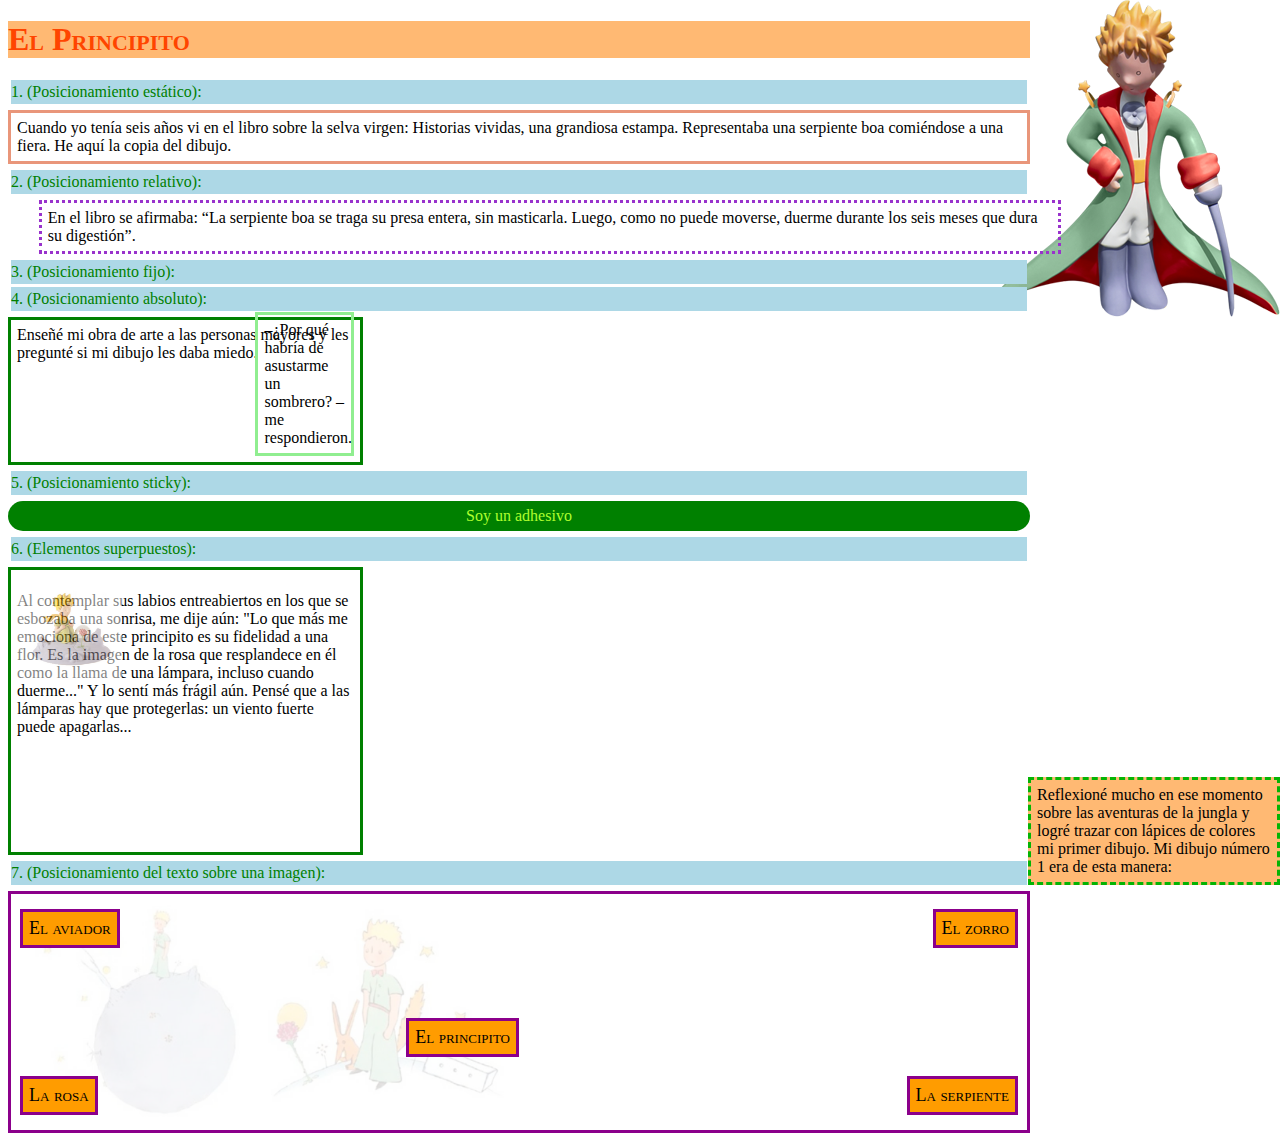
<file: ud02/11/index.html>
<!--
Autor: Mario Badallo Jimenez
Creado: 26/10/2020
Modificado: 26/11/2020
-->
<!DOCTYPE html>

<html lang="es">
    <head>
        <meta charset="UTF-8">
		<meta name="viewport" content="width=device-width, initial-scale=1.0">
		<meta http-equiv="X-UA-Compatible" content="ie=edge">
		<title>HTML11 Mario Badallo Jimenez</title>     
        <link rel="icon" type="images/x-icon" href="images/Icono.ico">
		<link rel="stylesheet" href="css/estilo.css" type="text/css" />
        <style>
            



        </style>
    </head>

    <body>
        <header>
            <h1>El Principito</h1>
        </header>
        <p class="par1">1. (Posicionamiento estático):</p>
        <div class="static">Cuando yo tenía seis años vi en el libro sobre la selva virgen: 
            Historias vividas, una grandiosa estampa. Representaba una serpiente boa comiéndose a una 
            fiera. He aquí la copia del dibujo.</div>

        <p class="par1">2. (Posicionamiento relativo):</p>
        <div class="relative">En el libro se afirmaba: “La serpiente boa se traga su presa entera, 
            sin masticarla. Luego, como no puede moverse, duerme durante los seis meses que dura su 
            digestión”.</div>

        <p class="par1">3. (Posicionamiento fijo):</p>
        <div class="fixed">Reflexioné mucho en ese momento sobre las aventuras de la jungla y logré 
            trazar con lápices de colores mi primer dibujo. Mi dibujo número 1 era de esta manera:</div>

        <p class="par1">4. (Posicionamiento absoluto):</p>
        <div class="relative1">Enseñé mi obra de arte a las personas mayores y les pregunté si mi 
            dibujo les daba miedo.
            <div class="absolute1">–¿Por qué habría de asustarme un sombrero? –me respondieron.</div>	
        </div>

        <p class="par1">5. (Posicionamiento sticky):</p>
        <div class="sticky">Soy un adhesivo</div>

        <p class="par1">6. (Elementos superpuestos):</p>
        <div class="relative1">
            <img class="img1" src="./images/rosa.jpg" alt="El principito y la rosa">
            <p style="color: black;">Al contemplar sus labios entreabiertos en los que se esbozaba una sonrisa, me dije aún: 
                "Lo que más me emociona de este principito es su fidelidad a una flor. Es la imagen de la 
                rosa que resplandece en él como la llama de una lámpara, incluso cuando duerme..." 
                Y lo sentí más frágil aún. Pensé que a las lámparas hay que protegerlas: un viento fuerte 
                puede apagarlas...</p>
        </div>

        <p class="par1">7. (Posicionamiento del texto sobre una imagen):</p>
        <div class="container">
            <img class="img2" src="./images/principito_fondo.jpg" alt="El principito">
            <div class="topleft">El aviador</div>
            <div class="topright">El zorro</div>
            <div class="center">El principito</div>
            <div class="bottomleft">La rosa</div>
            <div class="bottomright">La serpiente</div>
        </div>

    </body>
</html>
</file>
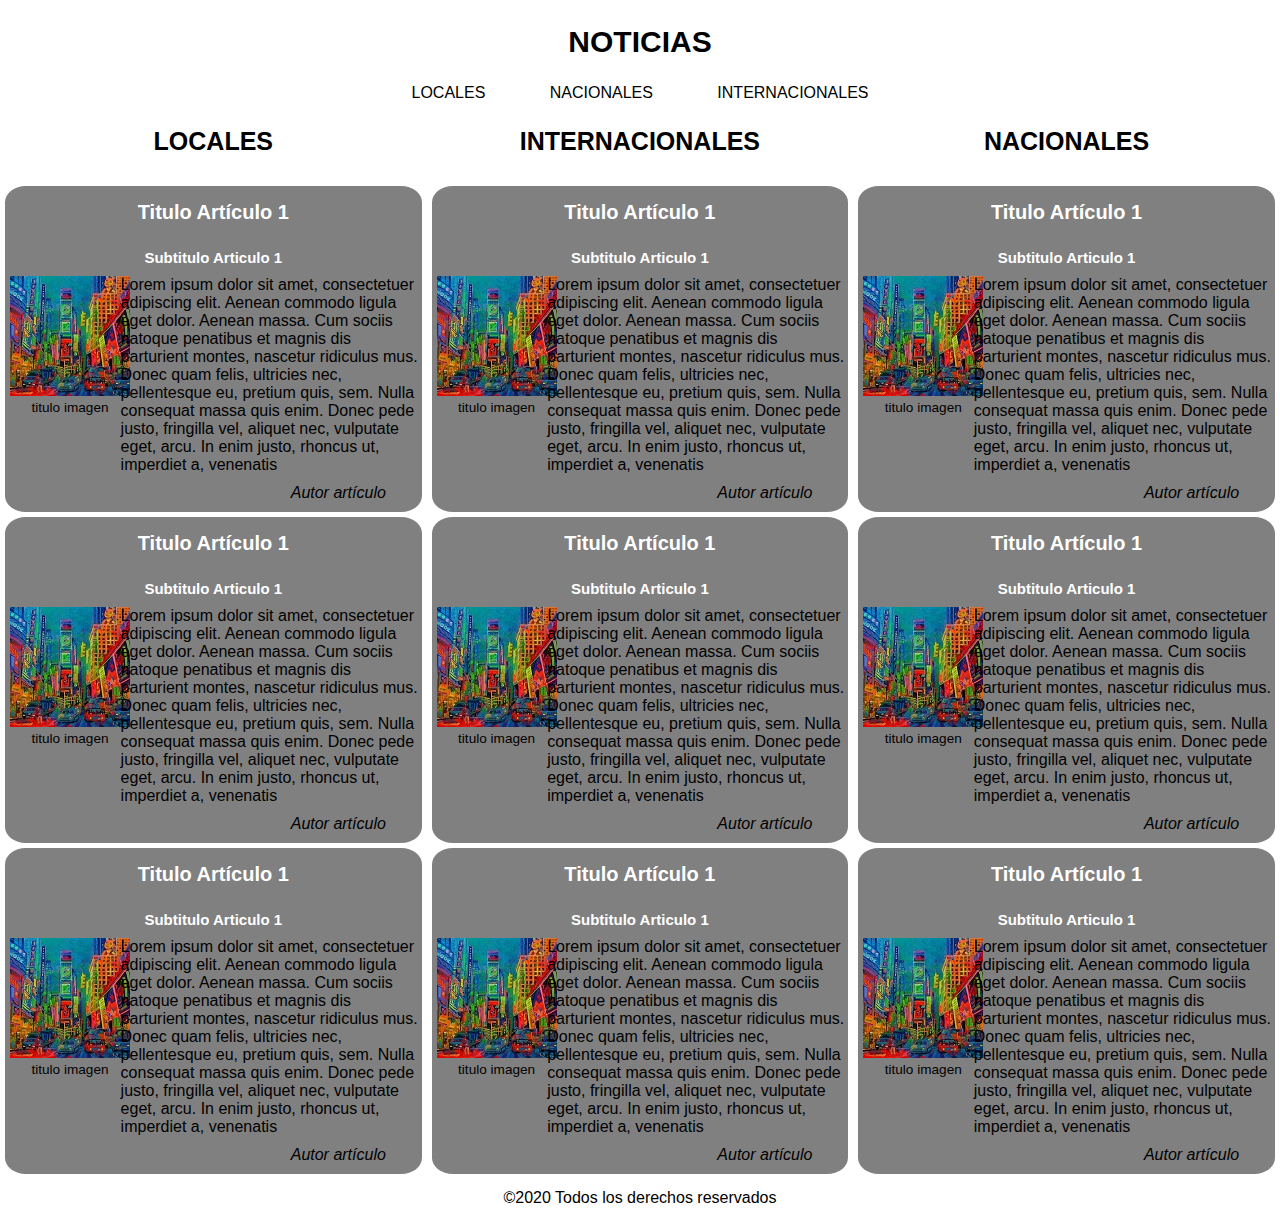
<file: ud02/13/index.html>
<!--
Autor: Mario Badallo Jimenez
Creado: 01/10/2020
Modificado: 01/11/2020
-->
<!DOCTYPE html>
<html lang="es">
    <head>
        <meta charset="UTF-8">
		<meta name="viewport" content="width=device-width, initial-scale=1.0">
		<meta http-equiv="X-UA-Compatible" content="ie=edge">
		<title>HTML11 Mario Badallo Jimenez</title>     
        <link rel="icon" type="images/x-icon" href="images/Icono.ico">
		<link rel="stylesheet" href="css/estilo.css" type="text/css" />
        <title>HTML 13 Mario Badallo Jimenez</title>    
        <style>
          
        </style>

    </head>
    <body>
        <header>
            <h1>NOTICIAS</h1>
            <nav>
                <ol>
                    <li class="activo"><a href="#locales">LOCALES</a></li>
                    <li><a href="#nacional">NACIONALES</a></li>
                    <li><a href="#internacional">INTERNACIONALES</a></li>

                </ol>
            </nav>
        </header>
        <main>
            <section id="locales">
                <header>
                    <h2>LOCALES</h2>
                </header>

                <article>
                    <header>
                        <h3>Titulo Artículo 1</h3>
                        <h4>Subtitulo Articulo 1</h4>
                    </header>
                    <div class="content"> 
                        <figure>
                            <img src="images/foto.jpg"/>
                            <figcaption>titulo imagen</figcaption>
                        </figure>
                        <div>Lorem ipsum dolor sit amet, consectetuer adipiscing elit. Aenean commodo ligula eget dolor. Aenean massa. Cum sociis natoque penatibus et magnis dis parturient montes, nascetur ridiculus mus. Donec quam felis, ultricies nec, pellentesque eu, pretium quis, sem. Nulla consequat massa quis enim. Donec pede justo, fringilla vel, aliquet nec, vulputate eget, arcu. In enim justo, rhoncus ut, imperdiet a, venenatis</div>
                    </div>
                    <footer>
                        <address>Autor artículo</address>
                    </footer>
                </article>
                <article>
                    <header>
                        <h3>Titulo Artículo 1</h3>
                        <h4>Subtitulo Articulo 1</h4>
                    </header>
                    <div class="content"> 
                        <figure>
                            <img src="images/foto.jpg"/>
                            <figcaption>titulo imagen</figcaption>
                        </figure>
                        <div>Lorem ipsum dolor sit amet, consectetuer adipiscing elit. Aenean commodo ligula eget dolor. Aenean massa. Cum sociis natoque penatibus et magnis dis parturient montes, nascetur ridiculus mus. Donec quam felis, ultricies nec, pellentesque eu, pretium quis, sem. Nulla consequat massa quis enim. Donec pede justo, fringilla vel, aliquet nec, vulputate eget, arcu. In enim justo, rhoncus ut, imperdiet a, venenatis</div>
                    </div>
                    <footer>
                        <address>Autor artículo</address>
                    </footer>
                </article>
                <article>
                    <header>
                        <h3>Titulo Artículo 1</h3>
                        <h4>Subtitulo Articulo 1</h4>
                    </header>
                    <div class="content"> 
                        <figure>
                            <img src="images/foto.jpg"/>
                            <figcaption>titulo imagen</figcaption>
                        </figure>
                        <div>Lorem ipsum dolor sit amet, consectetuer adipiscing elit. Aenean commodo ligula eget dolor. Aenean massa. Cum sociis natoque penatibus et magnis dis parturient montes, nascetur ridiculus mus. Donec quam felis, ultricies nec, pellentesque eu, pretium quis, sem. Nulla consequat massa quis enim. Donec pede justo, fringilla vel, aliquet nec, vulputate eget, arcu. In enim justo, rhoncus ut, imperdiet a, venenatis</div>
                    </div>
                    <footer>
                        <address>Autor artículo</address>
                    </footer>
                </article>
            </section>
                        <section id="internacional">
                <header>
                    <h2>INTERNACIONALES</h2>
                </header>

                <article>
                    <header>
                        <h3>Titulo Artículo 1</h3>
                        <h4>Subtitulo Articulo 1</h4>
                    </header>
                    <div class="content"> 
                        <figure>
                            <img src="images/foto.jpg"/>
                            <figcaption>titulo imagen</figcaption>
                        </figure>
                        <div>Lorem ipsum dolor sit amet, consectetuer adipiscing elit. Aenean commodo ligula eget dolor. Aenean massa. Cum sociis natoque penatibus et magnis dis parturient montes, nascetur ridiculus mus. Donec quam felis, ultricies nec, pellentesque eu, pretium quis, sem. Nulla consequat massa quis enim. Donec pede justo, fringilla vel, aliquet nec, vulputate eget, arcu. In enim justo, rhoncus ut, imperdiet a, venenatis</div>
                    </div>
                    <footer>
                        <address>Autor artículo</address>
                    </footer>
                </article>
                <article>
                    <header>
                        <h3>Titulo Artículo 1</h3>
                        <h4>Subtitulo Articulo 1</h4>
                    </header>
                    <div class="content"> 
                        <figure>
                            <img src="images/foto.jpg"/>
                            <figcaption>titulo imagen</figcaption>
                        </figure>
                        <div>Lorem ipsum dolor sit amet, consectetuer adipiscing elit. Aenean commodo ligula eget dolor. Aenean massa. Cum sociis natoque penatibus et magnis dis parturient montes, nascetur ridiculus mus. Donec quam felis, ultricies nec, pellentesque eu, pretium quis, sem. Nulla consequat massa quis enim. Donec pede justo, fringilla vel, aliquet nec, vulputate eget, arcu. In enim justo, rhoncus ut, imperdiet a, venenatis</div>
                    </div>
                    <footer>
                        <address>Autor artículo</address>
                    </footer>
                </article>
                <article>
                    <header>
                        <h3>Titulo Artículo 1</h3>
                        <h4>Subtitulo Articulo 1</h4>
                    </header>
                    <div class="content"> 
                        <figure>
                            <img src="images/foto.jpg"/>
                            <figcaption>titulo imagen</figcaption>
                        </figure>
                        <div>Lorem ipsum dolor sit amet, consectetuer adipiscing elit. Aenean commodo ligula eget dolor. Aenean massa. Cum sociis natoque penatibus et magnis dis parturient montes, nascetur ridiculus mus. Donec quam felis, ultricies nec, pellentesque eu, pretium quis, sem. Nulla consequat massa quis enim. Donec pede justo, fringilla vel, aliquet nec, vulputate eget, arcu. In enim justo, rhoncus ut, imperdiet a, venenatis</div>
                    </div>
                    <footer>
                        <address>Autor artículo</address>
                    </footer>
                </article>
            </section>
            <section id="nacional">
                <header>
                    <h2>NACIONALES</h2>
                </header>

                <article>
                    <header>
                        <h3>Titulo Artículo 1</h3>
                        <h4>Subtitulo Articulo 1</h4>
                    </header>
                    <div class="content"> 
                        <figure>
                            <img src="images/foto.jpg"/>
                            <figcaption>titulo imagen</figcaption>
                        </figure>
                        <div>Lorem ipsum dolor sit amet, consectetuer adipiscing elit. Aenean commodo ligula eget dolor. Aenean massa. Cum sociis natoque penatibus et magnis dis parturient montes, nascetur ridiculus mus. Donec quam felis, ultricies nec, pellentesque eu, pretium quis, sem. Nulla consequat massa quis enim. Donec pede justo, fringilla vel, aliquet nec, vulputate eget, arcu. In enim justo, rhoncus ut, imperdiet a, venenatis</div>
                    </div>
                    <footer>
                        <address>Autor artículo</address>
                    </footer>
                </article>
                <article>
                    <header>
                        <h3>Titulo Artículo 1</h3>
                        <h4>Subtitulo Articulo 1</h4>
                    </header>
                    <div class="content"> 
                        <figure>
                            <img src="images/foto.jpg"/>
                            <figcaption>titulo imagen</figcaption>
                        </figure>
                        <div>Lorem ipsum dolor sit amet, consectetuer adipiscing elit. Aenean commodo ligula eget dolor. Aenean massa. Cum sociis natoque penatibus et magnis dis parturient montes, nascetur ridiculus mus. Donec quam felis, ultricies nec, pellentesque eu, pretium quis, sem. Nulla consequat massa quis enim. Donec pede justo, fringilla vel, aliquet nec, vulputate eget, arcu. In enim justo, rhoncus ut, imperdiet a, venenatis</div>
                    </div>
                    <footer>
                        <address>Autor artículo</address>
                    </footer>
                </article>
                <article>
                    <header>
                        <h3>Titulo Artículo 1</h3>
                        <h4>Subtitulo Articulo 1</h4>
                    </header>
                    <div class="content"> 
                        <figure>
                            <img src="images/foto.jpg"/>
                            <figcaption>titulo imagen</figcaption>
                        </figure>
                        <div>Lorem ipsum dolor sit amet, consectetuer adipiscing elit. Aenean commodo ligula eget dolor. Aenean massa. Cum sociis natoque penatibus et magnis dis parturient montes, nascetur ridiculus mus. Donec quam felis, ultricies nec, pellentesque eu, pretium quis, sem. Nulla consequat massa quis enim. Donec pede justo, fringilla vel, aliquet nec, vulputate eget, arcu. In enim justo, rhoncus ut, imperdiet a, venenatis</div>
                    </div>
                    <footer>
                        <address>Autor artículo</address>
                    </footer>
                </article>
            </section>
        </main>
        <footer>
            <p>&copy;2020 Todos los derechos reservados</p>
        </footer>
    </body>

</html>
</file>
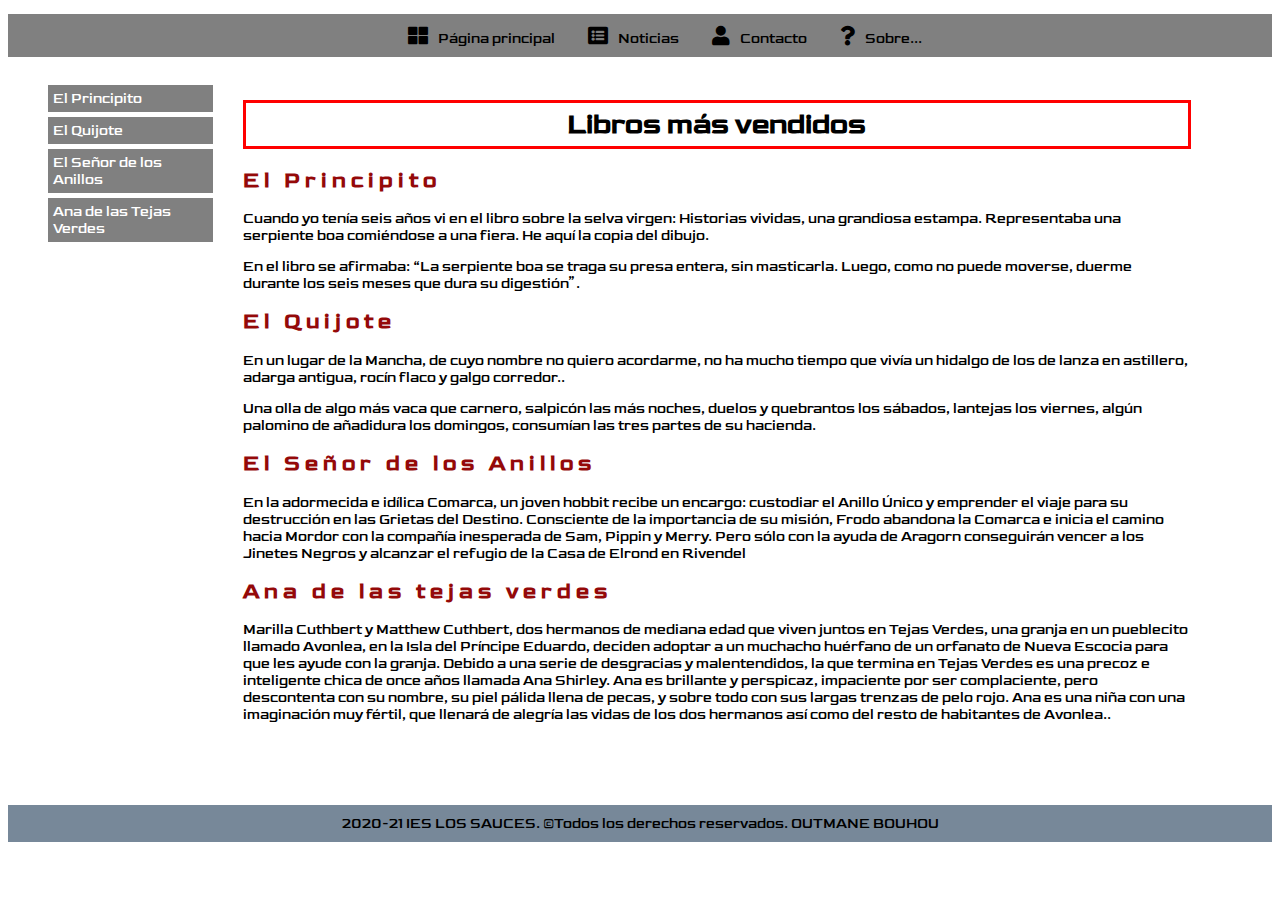
<file: ud02/14/index.html>
<!--
Autor: Mario Badallo Jimenez
Creado: 12/11/2020
Modificado: 10/12/2020
-->
<!DOCTYPE html>
<html lang="es">
    <head>
        <title>HTML 14 Mario Badallo Jiménez</title>
        <meta charset="UTF-8">
        <meta name="viewport" content="width=device-width, initial-scale=1.0">       
        <meta name="author" content="Nombre y apellidos">
        <meta name="application-name" content="Web de libros más vendidos">
        <meta name="description" content="Libros mas vendidos">
        <meta name="keywords" content="analítica web, seo, web semántica, seo semántico, analytics" >
        <meta name="robots" content="index, follow">      
        <link href="css/estilo.css"  rel="stylesheet"       type="text/css" >
        <link rel="icon" href="favicon.ico" type="image/x-icon">
        <style>

        </style>
    </head>
    <body>
        <nav>
            <ul class="topmenu">
                <li><a href="#home" class="active">Página principal</a></li>
                <li><a href="#news">Noticias</a></li>
                <li><a href="#contact">Contacto</a></li>
                <li><a href="#about">Sobre...</a></li>
            </ul>       
        </nav>
        <main class="clearfix">
            <div class="column side ">
                <ul>
                    <li><a href="#elprincipito">El Principito</a></li>
                    <li><a href="#elquijote">El Quijote</a></li>
                    <li><a href="#elsenordelosanillos">El Señor de los Anillos</a></li>
                    <li><a href="#anadelastejasverdes">Ana de las Tejas Verdes</a></li>
                </ul>
            </div>
            <div class="column b ">

                <div class="header">
                    <h1>Libros más vendidos</h1>
                </div>
                <article id="elprincipito">
                    <h2>El Principito</h2>
                    <p>Cuando yo tenía seis años vi en el libro sobre la selva virgen:
                        Historias vividas, una grandiosa estampa. Representaba una 
                        serpiente boa comiéndose a una fiera. He aquí la copia del dibujo.</p>
                    <p>En el libro se afirmaba: “La serpiente boa se traga su presa 
                        entera, sin masticarla. Luego, como no puede moverse, duerme 
                        durante los seis meses que dura su digestión”.</p>
                </article>
                <article id="elquijote">
                    <h2>El Quijote</h2>
                    <p>En un lugar de la Mancha, de cuyo nombre no quiero 
                        acordarme, no ha mucho tiempo que vivía un hidalgo de
                        los de lanza en astillero, adarga antigua, rocín flaco y 
                        galgo corredor..</p>
                    <p>Una olla de algo más vaca que carnero, salpicón las más noches, 
                        duelos y quebrantos los sábados, lantejas los viernes, algún 
                        palomino de añadidura los domingos, consumían las tres partes 
                        de su hacienda.</p>
                </article>
                <article id="elsenordelosanillos">
                    <h2>El Señor de los Anillos</h2>
                    <p>En la adormecida e idílica Comarca, un joven hobbit recibe un 
                        encargo: custodiar el Anillo Único y emprender el viaje para 
                        su destrucción en las Grietas del Destino. Consciente de la 
                        importancia de su misión, Frodo abandona la Comarca e inicia el
                        camino hacia Mordor con la compañía inesperada de Sam, Pippin
                        y Merry. Pero sólo con la ayuda de Aragorn conseguirán vencer a los 
                        Jinetes Negros y alcanzar el refugio de la Casa de Elrond 
                        en Rivendel</p>
                </article>
                <article id="anadelastejasverdes">
                    <h2>Ana de las tejas verdes</h2>
                    <p>Marilla Cuthbert y Matthew Cuthbert, dos hermanos de mediana 
                        edad que viven juntos en Tejas Verdes, una granja en un 
                        pueblecito llamado Avonlea, en la Isla del Príncipe Eduardo,
                        deciden adoptar a un muchacho huérfano de un orfanato de Nueva
                        Escocia para que les ayude con la granja. Debido a una serie de 
                        desgracias y malentendidos, la que termina en Tejas Verdes es 
                        una precoz e inteligente chica de once años llamada Ana 
                        Shirley. Ana es brillante y perspicaz, impaciente por ser 
                        complaciente, pero descontenta con su nombre, su piel pálida llena
                        de pecas, y sobre todo con sus largas trenzas de pelo rojo.
                        Ana es una niña con una imaginación muy fértil, que llenará de
                        alegría las vidas de los dos hermanos así como del resto de 
                        habitantes de Avonlea..</p>
                </article>
            </div>
            
        </main>
        <footer>
            <p>2020-21 IES LOS SAUCES. ©Todos los derechos reservados. OUTMANE BOUHOU</p>
        </footer>
       
    </body>
</html>
</file>
<file: ud02/07/css/estilos.css>
/* Centra en la página en texto del título */
 h1{
  text-align: center;
}

/* Da a todas las imágenes el mismo tamaño 50x50px */
 img{
  width: 50px;
  height: 50px;
}

/*Utilizando clases y una regla de selección haz que todas las celdas con texto de la primera columna
tengan fondo rojo y letra blanca*/
 .primera{
  background-color: red;
  color: white;
}

/* Añadiendo sólo un id a la fila de la celda donde pone "Capacidad" y dando clase a las celdas con "GB" 
cambiar el tamaño de la letra centrar el texto y poner el fondo gris */
 .gb{
  background-color: grey;
  font-size: 2em;
  text-align: center;
}

/* Añadiendo sólo un id a la fila que las contiene añade estilos a los elementos de la lista que están dentro de
esa fila para ponerles color de texto rojo*/
 li{
  color: red;
}

/*Utilizando un id aumenta el padding superior e inferior a la celda en la que pone "5 horas" y dale fondo amarillo*/
 #cinco{
  background-color: yellow;
  padding-top: 50px;
  padding-bottom: 50px;
}

/* Dar los estilos adecuados para poner un borde simple colapsado y centrar la tabla */
 table{
  border-collapse: collapse;
  margin: 0px auto;
  width: 50%;
}

 th,td{
  border: 1px solid black;
}

/* Dar color de fondo azul a todas las celdas que tiene colspan="2" o colspan="3"*/
th[colspan="3"], [colspan="2"]{
  background-color: blue;
}
</file>
<file: ud02/08/css/Estilo.css>
div{
	width:300px;
	height:300px;
	margin:10px;
	display:inline-block;
	
	border:solid black 5px;
	background-repeat:no-repeat;
	background-size: 50%;
}
div:nth-child(1){
	background-image: url("../images/puntonegro.png");
	background-position:center;
}
div:nth-child(2){
	background-image: url("../images/puntonegro.png"), url("../images/puntonegro.png");
	background-position: top left, bottom right;
}
div:nth-child(3){
	background-image: url("../images/puntonegro.png"), url("../images/puntonegro.png"), url("../images/puntonegro.png");
	background-position: top left, center, bottom right;
}	
div:nth-child(4){
	background-image: url("../images/puntonegro.png"), url("../images/puntonegro.png"), url("../images/puntonegro.png"), url("../images/puntonegro.png");
	background-position: top left, top right, bottom right, bottom left;
}
div:nth-child(5){
	background-image: url("../images/puntonegro.png"), url("../images/puntonegro.png"), url("../images/puntonegro.png"), url("../images/puntonegro.png"), url("../images/puntonegro.png");
	background-position: top left, top right, center, bottom right, bottom left;
}
div:nth-child(6){
	background-image: url("../images/puntonegro.png"), url("../images/puntonegro.png"), url("../images/puntonegro.png"), url("../images/puntonegro.png"), url("../images/puntonegro.png"),url("../images/puntonegro.png");
	background-position: top left, top right, center left, center right, bottom right, bottom left;
}
</file>
<file: ud02/09/css/Estilo.css>
body{
	background-image: url("../images/Le_petit_prince.png");
	background-position: top right;
	background-repeat:no-repeat;
	margin-right:300px;
	font-family: "Parisienne",cursive;
}
h1{
	color: Crimson;
	font-family: "FrederickatheGreat",cursive;
	font-size:3em;
	letter-spacing:5px;
	text-decoration: underline;
	text-decoration-style: wavy;
}
p{
	background-color: Crimson;
	font-family: "Goldman",cursive;
	font-size:2em;
	padding: 5px 0px 0px 0px;
	
}
p:first-letter{
	border-text-transform:capitalize;
	
}
span{
	color:#fff;
}
.lista1>li, .lista2>li, .lista3>li{
	border-style:dotted;
	border-color: Crimson;
}
.lista1{
	list-style-position: inside;
	list-style-type: circle;
	
}
.lista1 li:nth-child(even){
	font-family: "Goldman-Regular";
}
	
.lista1 li:nth-child(odd){
	font-family: "Goldman-Bold";
}

.lista2{
	list-style-position: outside;
	list-style-type: square;
}
.lista3{
	list-style-position:inside;
	list-style-image: url("../images/cuadrado.png");
}

.lista4{
	background-color: lightsalmon;
	color: lightsalmon;
	border-style:dashed;
	border-color: darkred;
	padding: 5px 20px;
}
.lista4>li{
	background-color: darkred;
	color: lightsalmon;
	border-style:none;
	margin:5px;
}
.lista4 li:before{
	content:"#";
	width: 1em;
	margin-left: -1em;
	color: darkred;
	display:inline-block;
}
.lista5{
	background-color: lightsalmon;
	list-style-type:none;
	color: darkred;
	border-left-color:darkred;
	border-left-width:10px;
	border-left-style:solid;
	padding:5px;
}
.lista6{
	list-style-type:none;
	color:darkred;
	margin:0px;
	padding:0px;
}
.lista6>li{
	border-style:dotted;
	border-color:darkred;
	border-width:1px 1px 0px 1 px;
}
.lista6>li:last-child{
	border-bottom-width:1px;
}
</file>
<file: ud02/10/css/estilos.css>
h1{
  text-align: center;
  font-family: "Goldman-Bold",cursive;
}
img{
  width: 125px;
  height: 125px;
}
table{
	border-collapse: separate;
	border-spacing:10px 30px;
	margin:auto;
	width:75%;
}
th,td{
	border: 1px solid black;
	width:16%;
	vertical-align: middle;
}
tr:nth-child(2n){
	background-color:lightblue;
	font-family: "Goldman-Bold";
}
tbody>tr:nth-child(2n+1){
	background-color:cyan;
	font-family: "Goldman";
}
tbody th:hover,tbody td:hover{
	background-color:#A64B00;
}
</file>
<file: ud02/11/css/estilo.css>
﻿body{
	font-family:calibri;
	background-image: url("../images/Le_petit_prince.png");
	background-position: top right;
	background-repeat:no-repeat;
	margin-right:250px;
}
h1{
	color: #FF4500;
	background-color:#FFB973;
	font-variant:small-caps;
}
div{
	padding: 6px;
	margin:6px 0px;
}
.par1{
	color: #008000;
	background-color: lightblue; 
	padding-top:3px;
	padding-bottom:3px;
	margin:3px;
}
.static{
	border-color: #E9967A;
	border-style: solid;
	
}
.relative{
	border-color: #9932CC;
	border-style: dotted;
	position: relative;
	left:3%;
}
.fixed{
	border-color:#04B404;
	background-color:#FFB973;
	border-width:3px;
	border-style: dashed;
	max-width:234px;
	position:fixed;
	right:0px;
	bottom:9px;
}
.absolute1{
	position:absolute;
	left:70%;
	right:6px;
	bottom:0px;
	border-color: lightgreen;
	border-style:solid;
	border-width:3px;
}

.relative1{
	position:relative;
	border-color:green;
	border-style:solid;
	border-width:3px;
	width:33%;
	padding-bottom:100px;
}
.sticky{
	color:#ADFF2F;
	background-color:#008000;
	text-align: center;
	position: sticky;
	border-radius:25px;
}
.img1{
	position: absolute;
	left: 6px;
	top: 6px;
	width: 30%;
	opacity: 0.5;
}
.img2{
	width: 50%;
	top: auto;
	opacity: 0.5;
}
.container{
	position: relative;
	border: solid 3px #8B008B;
}
.topleft, .topright, .bottomright, .bottomleft, .center{
	position:absolute;
	font-size:18px;
	font-variant:small-caps;
	background-color:#FF9C00;
	border: solid 3px #8B008B;
}
.topleft{
	top: 9px;
	left: 9px;
}
.topright{
	top: 9px;
	right: 9px;
}
.bottomright{
	bottom: 9px;
	right: 9px;
}
.bottomleft{
	bottom: 9px;
	left: 9px;
}
.center{
	top: 50%;
	right: 50%;
}
</file>
<file: ud02/13/css/estilo.css>
* {
	box-sizing: border-box;
	margin: 0;
	padding: 0;
}
body{
	font-family:arial;
}


ul, ol{list-style:none;}
a {text-decoration:none; color: black;}

header{
	text-align: center;
}
header h1{font-size: 30px; padding:25px;}
header h2{font-size: 25px; padding:25px;}
header h3{font-size: 20px; padding:15px;}
header h4{font-size: 15px; padding:10px;}

nav li {display:inline; padding:10px;}
nav a{padding:20px;}
nav a:hover{
	background-color:grey; 
	color:white;
}
section{width:33.33%; float:left;}

main:after{
	content:"";
	display:table;
	clear:both;
}

footer{
	padding:10px;
	text-align:center;
}
h3, h4{color:white;}


article{
	background-color:grey;
	margin:5px;
	margin-bottom:5px;
	border-radius:5%;
}

img{
	width:120px;
	height:120px;
}

article figure{
	position:absolute;
	left:5px;
}

div{
	position: relative;
	padding-left:15%;
}
figcaption{
	text-align:center;
	font-size:0.85em;
}
article footer{
	margin-left:60%;
}
</file>
<file: ud02/14/css/estilo.css>
@font-face{
  font-family: "Awesome";
  src: url("../fonts/webfonts/fa-solid-900.ttf");
}
@font-face{
  font-family: "goldman";
  src: url("../fonts/Goldman-Regular.ttf");
}
﻿*{
  box-sizing: border-box;
}

body{
  font-family: goldman;
  font-size: 14px;
}

  nav li {
    display: inline-block;
    padding: 10px;
 
  } 
  nav a{
    text-decoration: none;
    color: black;
  }
   nav{
     text-align: center;
     background-color: gray;
   }
  
  h1{
    border: 3px red solid;
    text-align: center;
    padding: 5px;
  }
  h2{
    letter-spacing: 5px;
    color:rgb(148, 9, 9);
  }
  nav li:before{
    font-family: Awesome;
   padding: 10px;
    font-size: 20px;
  
  }
  .active:active{
    background-color: white;
  }
  nav li:nth-child(1):before{content: " \f009 ";}
  nav li:nth-child(2)::before{content: " \f022 ";}
  nav li:nth-child(3)::before{content: " \f007 ";}
  nav li:nth-child(4)::before{content: " \f128 ";}
 .column
{
float: left;
  
 
  height: 700px;

margin-right: 10px;
}
.column.side a:hover{
  font-size: 16px;
  color: blue;
}
.column.side{
  width: 17%;
  padding:-20px;
}
.column.b {
  width: 75%;
 
  padding: 10px;
}
.clearfix:after {
  content: "";
  display: table;
  clear: both;
}

footer p{
  background-color: lightslategray;
  padding: 10px;
 text-align: center;

}
.column.side li{
  padding: 5px;
  list-style: none;
  text-decoration: none;
  background-color: grey;
  margin-right: 10px;
  margin-bottom: 5px;
}
.column.side a{
  text-decoration: none;
  color: white;
}
</file>
